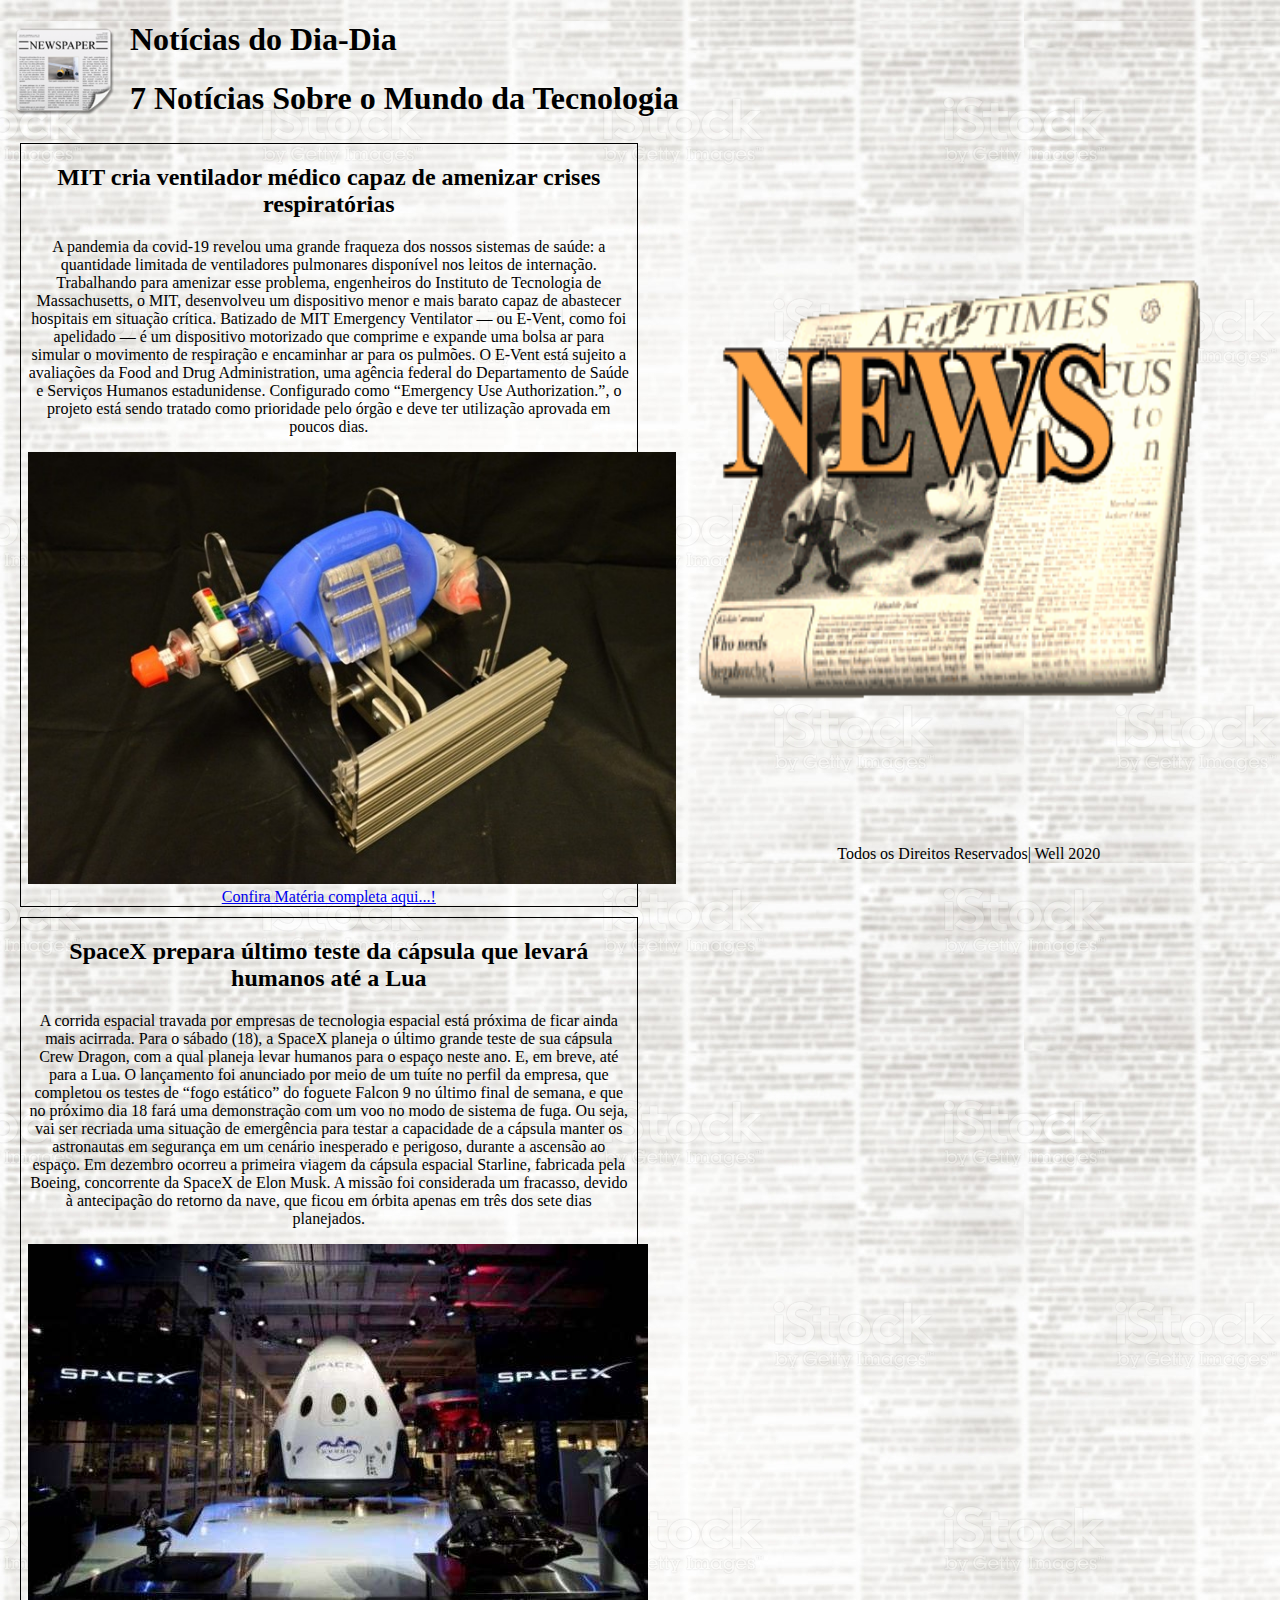
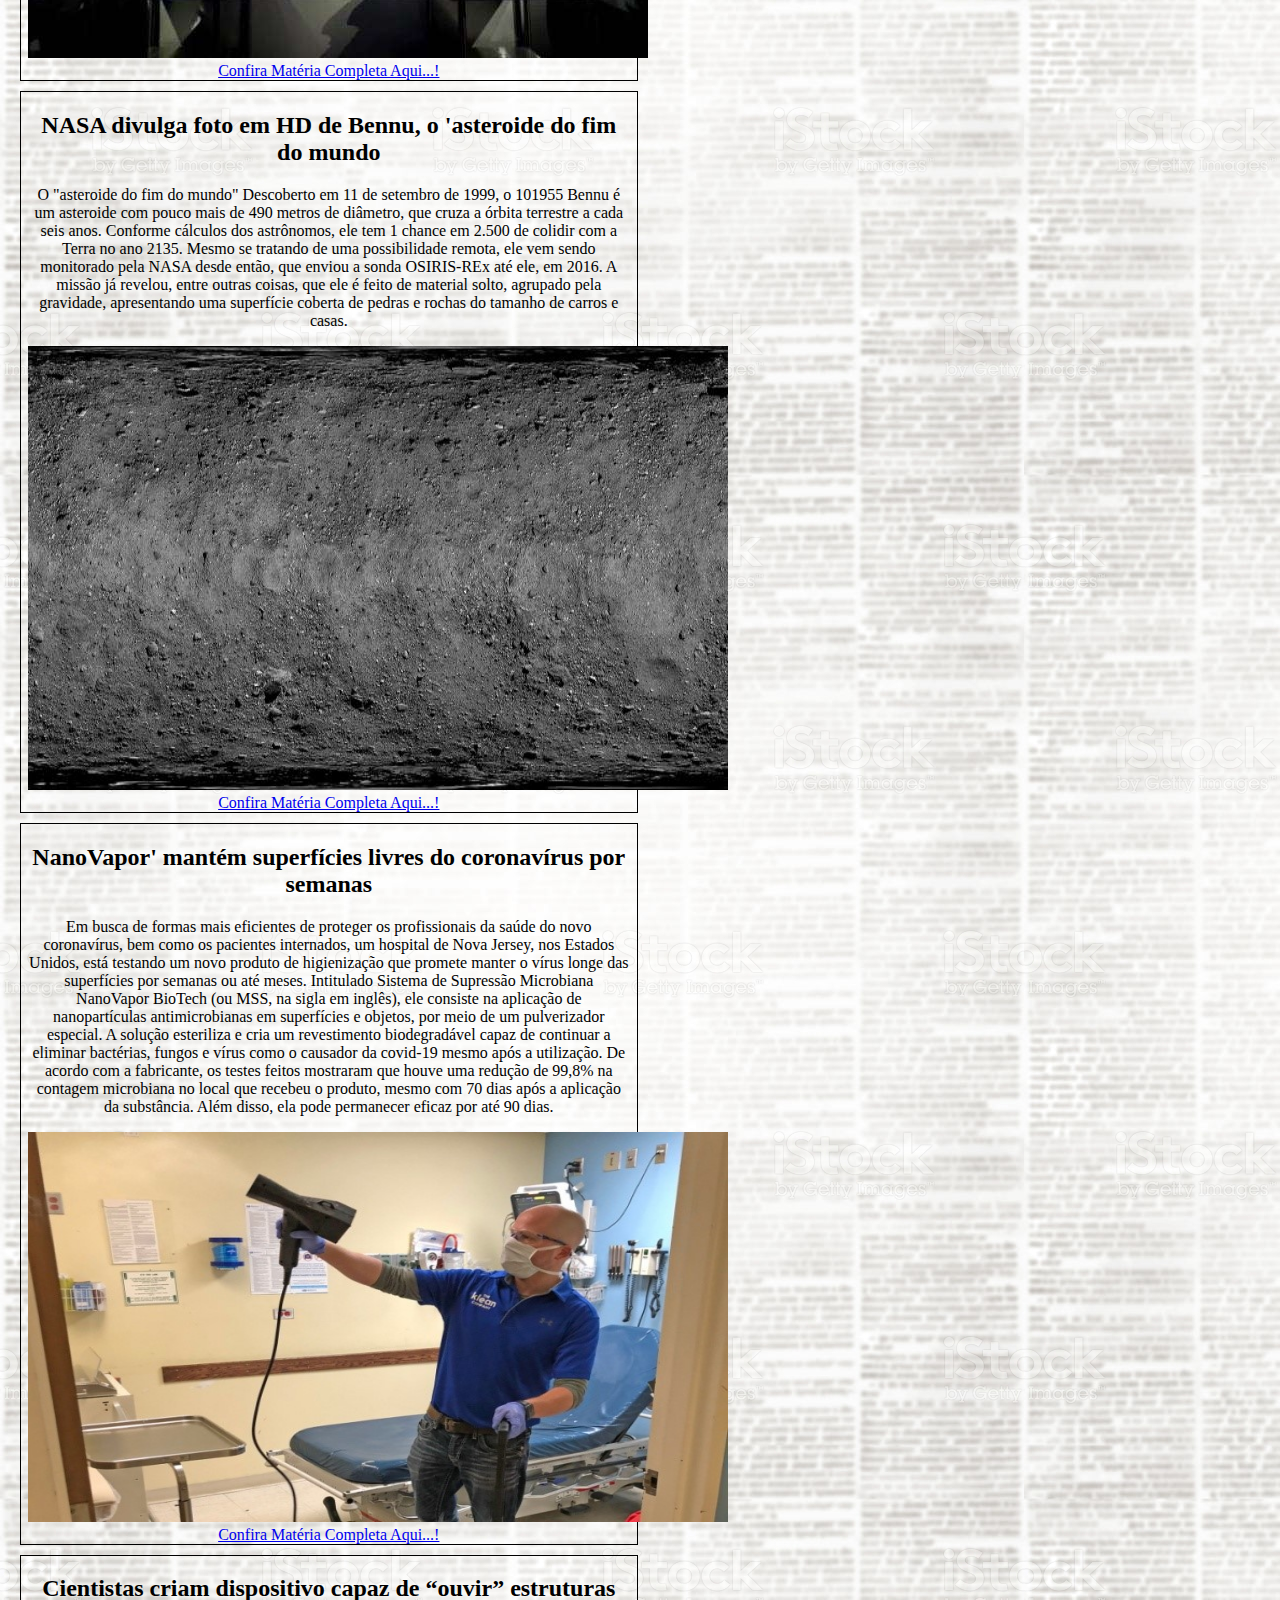
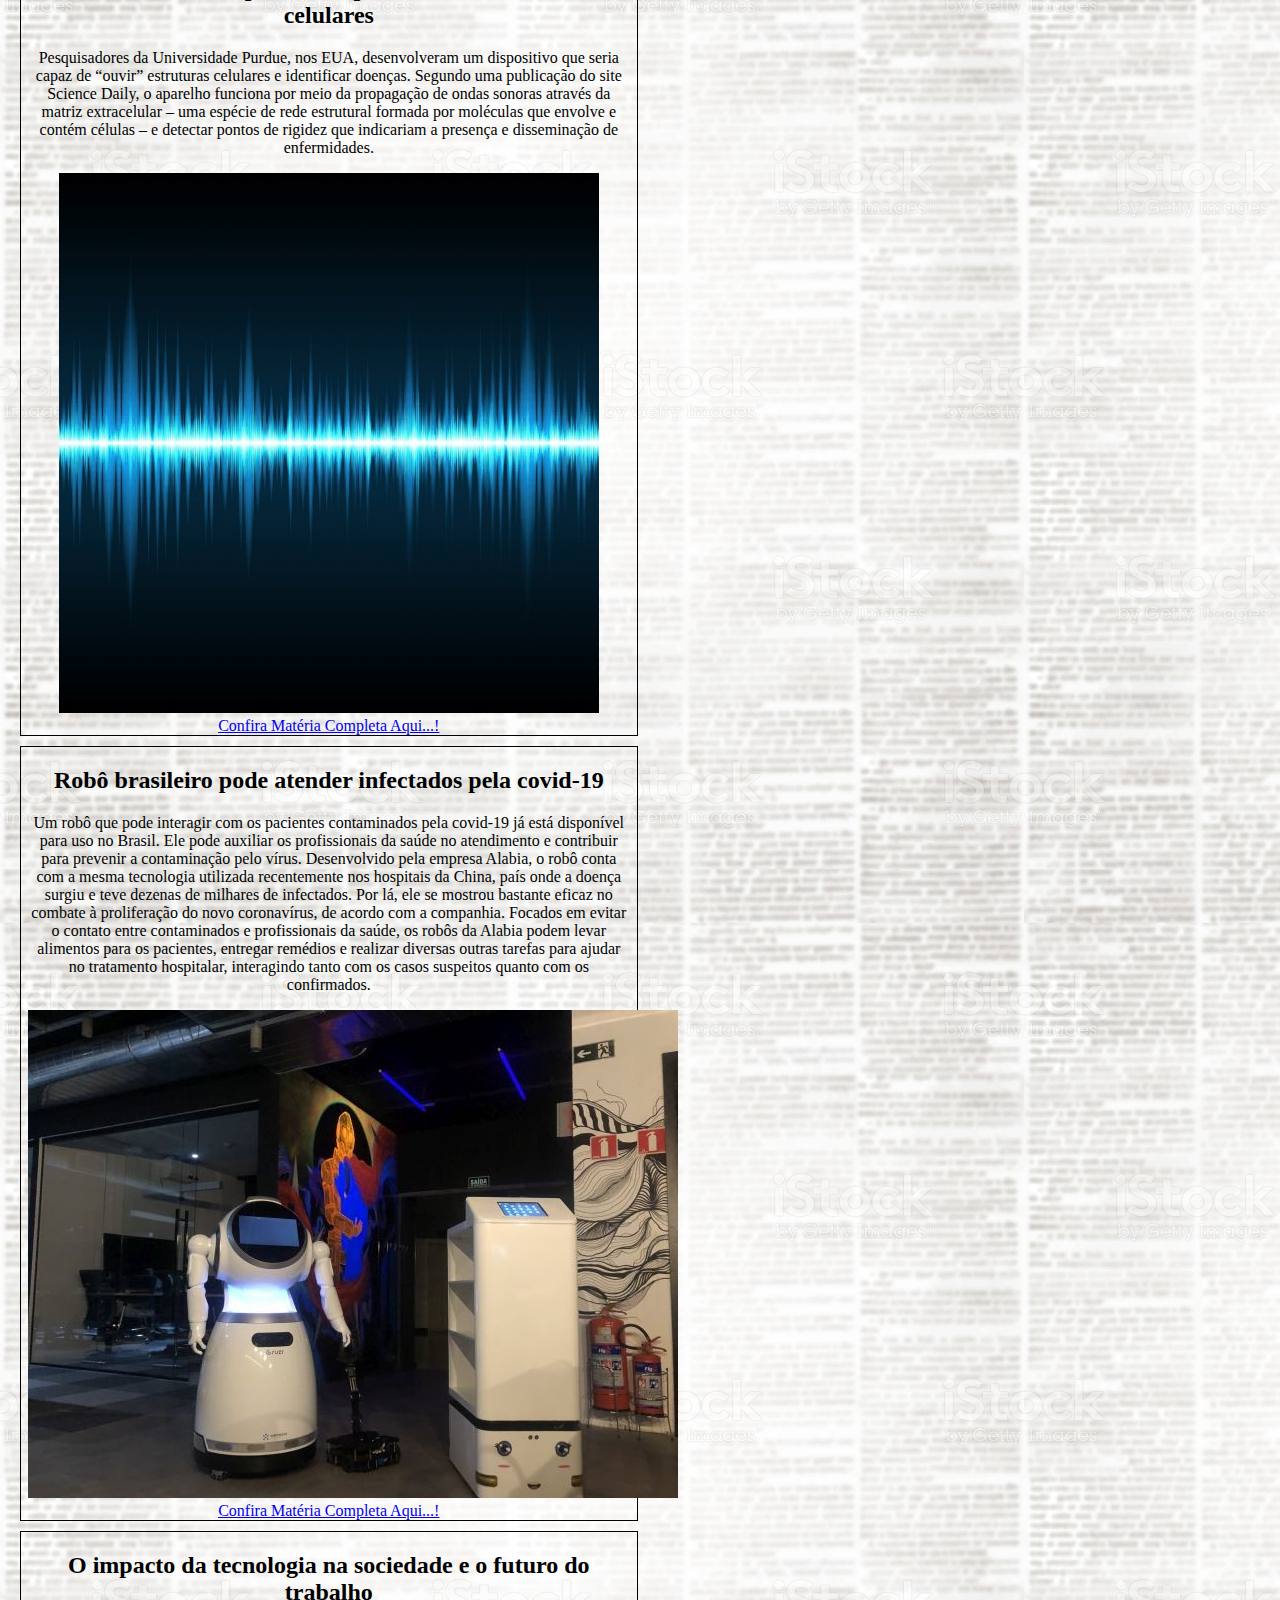
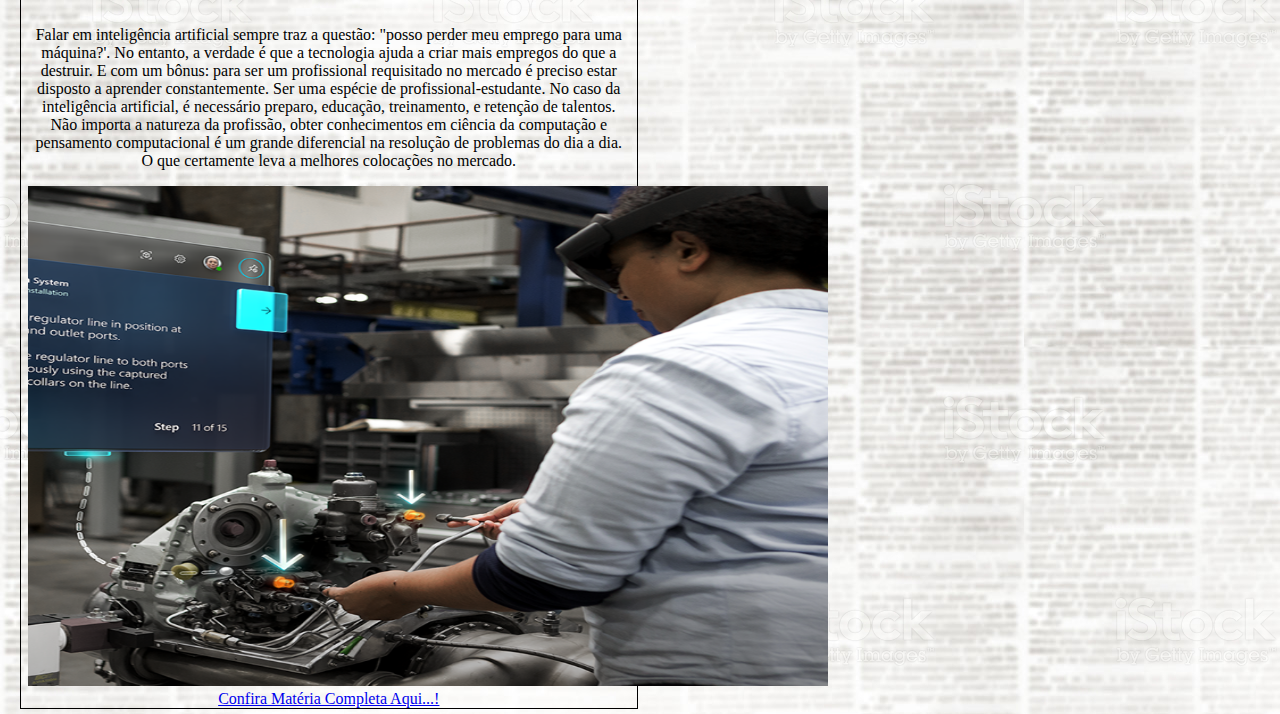
<file: prj_noticias/index.html>
<!DOCTYPE html>
<html>
	<head>
		<title>Notícias</title>
		<meta charset="utf-8">

			<style type="text/css">
				body, html{margin: 0; padding: 0; background-image: url(img/background.jpg);}

				.container{
					width: 100%;
					height: 100%;
					margin: 0;
					padding: 0;
				}

				section{
					border: 1px solid;	
					width: 47%;
					height: 100%;
					display: block;
					float: left;
					text-align: center;
					margin: 5px 20px; 
					padding: 0 7px;	
				}

				.logo{
					padding: 0 15px;
				}
				.news{
					margin-top: 100px;
					height: 500px; 
					width:600px;
				}

				a:hover{
					color: black;
					cursor: pointer;
				}

				footer{
					padding-top: 8%;
					text-align: center;
				}
			</style>
	</head> 
	<body>

		<nav>
			<div class="container">
				<img class="logo" src="img/logo.png" height="100px" align="left">
				<h1>Notícias do Dia-Dia</h1>	
			</div>
		</nav>

		<div class="container">
			<h1>7 Notícias Sobre o Mundo da Tecnologia</h1>
		</div>

			<!-- Noticias aqui-->
		<section>
			<div class="container">
				<h2>MIT cria ventilador médico capaz de amenizar crises respiratórias</h2>
				<p>A pandemia da covid-19 revelou uma grande fraqueza dos nossos sistemas de saúde: a quantidade limitada de ventiladores pulmonares disponível nos leitos de internação. 
				Trabalhando para amenizar esse problema, engenheiros do Instituto de Tecnologia de Massachusetts, o MIT, desenvolveu um dispositivo menor e mais barato capaz de abastecer hospitais em situação crítica.
				Batizado de MIT Emergency Ventilator — ou E-Vent, como foi apelidado — é um dispositivo motorizado que comprime e expande uma bolsa ar para simular o movimento de respiração e encaminhar ar para os pulmões.
				O E-Vent está sujeito a avaliações da Food and Drug Administration, uma agência federal do Departamento de Saúde e Serviços Humanos estadunidense. Configurado como “Emergency Use Authorization.”, o projeto está sendo tratado como prioridade pelo órgão e deve ter utilização aprovada em poucos dias.</p>
					
				<img src="img/n1.jpg" height="432px">
				<br>
				<a href="https://www.tecmundo.com.br/ciencia/151515-mit-cria-ventilador-medico-capaz-amenizar-crises-respiratorias.htm">Confira Matéria completa aqui...!</a>
			</div>
		</section>

		<section>
			<div class="container">
				<h2>SpaceX prepara último teste da cápsula que levará humanos até a Lua</h2>
				<p>A corrida espacial travada por empresas de tecnologia espacial está próxima de ficar ainda mais acirrada. Para o sábado (18), a SpaceX planeja o último grande teste de sua cápsula Crew Dragon, com a qual planeja levar humanos para o espaço neste ano. E, em breve, até para a Lua.
				O lançamento foi anunciado por meio de um tuíte no perfil da empresa, que completou os testes de “fogo estático” do foguete Falcon 9 no último final de semana, e que no próximo dia 18 fará uma demonstração com um voo no modo de sistema de fuga. Ou seja, vai ser recriada uma situação de emergência para testar a capacidade de a cápsula manter os astronautas em segurança em um cenário inesperado e perigoso, durante a ascensão ao espaço.
				Em dezembro ocorreu a primeira viagem da cápsula espacial Starline, fabricada pela Boeing, concorrente da SpaceX de Elon Musk. A missão foi considerada um fracasso, devido à antecipação do retorno da nave, que ficou em órbita apenas em três dos sete dias planejados. </p>
				
				<img src="img/n2.jpg">
				<br>				
				<a href="https://www.msn.com/pt-br/noticias/ciencia/spacex-prepara-%c3%baltimo-teste-da-c%c3%a1psula-que-levar%c3%a1-humanos-at%c3%a9-a-lua/ar-BBYUTwB#image=1">Confira Matéria Completa Aqui...!</a>
			</div>
		</section>

		<section>
			<div class="container">
				<h2>NASA divulga foto em HD de Bennu, o 'asteroide do fim do mundo</h2>
				<p>O "asteroide do fim do mundo"
				Descoberto em 11 de setembro de 1999, o 101955 Bennu é um asteroide com pouco mais de 490 metros de diâmetro, que cruza a órbita terrestre a cada seis anos. Conforme cálculos dos astrônomos, ele tem 1 chance em 2.500 de colidir com a Terra no ano 2135.
				Mesmo se tratando de uma possibilidade remota, ele vem sendo monitorado pela NASA desde então, que enviou a sonda OSIRIS-REx até ele, em 2016. A missão já revelou, entre outras coisas, que ele é feito de material solto, agrupado pela gravidade, apresentando uma superfície coberta de pedras e rochas do tamanho de carros e casas.</p>

				<img src="img/n3.jpg" height="444px" width="700px">
				<br>	
				<a href="https://www.tecmundo.com.br/ciencia/151490-nasa-divulga-foto-hd-bennu-asteroide-fim-do-mundo.htm">Confira Matéria Completa Aqui...!</a>
			</div>
		</section>

		<section>
			<div class="container">
				<h2>NanoVapor' mantém superfícies livres do coronavírus por semanas</h2>
				<p>Em busca de formas mais eficientes de proteger os profissionais da saúde do novo coronavírus, bem como os pacientes internados, um hospital de Nova Jersey, nos Estados Unidos, está testando um novo produto de higienização que promete manter o vírus longe das superfícies por semanas ou até meses.
				Intitulado Sistema de Supressão Microbiana NanoVapor BioTech (ou MSS, na sigla em inglês), ele consiste na aplicação de nanopartículas antimicrobianas em superfícies e objetos, por meio de um pulverizador especial. A solução esteriliza e cria um revestimento biodegradável capaz de continuar a eliminar bactérias, fungos e vírus como o causador da covid-19 mesmo após a utilização.
				De acordo com a fabricante, os testes feitos mostraram que houve uma redução de 99,8% na contagem microbiana no local que recebeu o produto, mesmo com 70 dias após a aplicação da substância. Além disso, ela pode permanecer eficaz por até 90 dias.</p>

				<img src="img/n4.jpg" height="390px" width="700px">
				<br>
				<a href="https://www.tecmundo.com.br/ciencia/151472-nanovapor-mantem-superficies-livres-coronavirus-semanas.htm">Confira Matéria Completa Aqui...!</a>
			</div>
		</section>

		<section>
			<div class="container">
				<h2>Cientistas criam dispositivo capaz de “ouvir” estruturas celulares</h2>
				<p>Pesquisadores da Universidade Purdue, nos EUA, desenvolveram um dispositivo que seria capaz de “ouvir” estruturas celulares e identificar doenças. Segundo uma publicação do site Science Daily, o aparelho funciona por meio da propagação de ondas sonoras através da matriz extracelular – uma espécie de rede estrutural formada por moléculas que envolve e contém células – e detectar pontos de rigidez que indicariam a presença e disseminação de enfermidades.</p>

				<img src="img/n5.jpg" height="540px">
				<br>
				<a href="https://www.tecmundo.com.br/ciencia/151427-cientistas-criam-dispositivo-capaz-ouvir-estruturas-celulares.htm">Confira Matéria Completa Aqui...!</a>
			</div>
		</section>

		<section>
			<div class="container">
				<h2>Robô brasileiro pode atender infectados pela covid-19</h2>
				<p>Um robô que pode interagir com os pacientes contaminados pela covid-19 já está disponível para uso no Brasil. Ele pode auxiliar os profissionais da saúde no atendimento e contribuir para prevenir a contaminação pelo vírus.
				Desenvolvido pela empresa Alabia, o robô conta com a mesma tecnologia utilizada recentemente nos hospitais da China, país onde a doença surgiu e teve dezenas de milhares de infectados. Por lá, ele se mostrou bastante eficaz no combate à proliferação do novo coronavírus, de acordo com a companhia.
				Focados em evitar o contato entre contaminados e profissionais da saúde, os robôs da Alabia podem levar alimentos para os pacientes, entregar remédios e realizar diversas outras tarefas para ajudar no tratamento hospitalar, interagindo tanto com os casos suspeitos quanto com os confirmados.</p>

				<img src="img/n6.jpg">
				<br>
				<a href="https://www.tecmundo.com.br/ciencia/151415-robo-brasileiro-atender-infectados-covid-19.htm">Confira Matéria Completa Aqui...!</a>
			</div>
		</section>

		<section>
			<div class="container">
				<h2>O impacto da tecnologia na sociedade e o futuro do trabalho</h2>
				<p>Falar em inteligência artificial sempre traz a questão: "posso perder meu emprego para uma máquina?'.  No entanto, a verdade é que a tecnologia ajuda a criar mais empregos do que a destruir.
				E com um bônus: para ser um profissional requisitado no mercado é preciso estar disposto a aprender constantemente. Ser uma espécie de profissional-estudante. No caso da inteligência artificial, é necessário preparo, educação, treinamento, e retenção de talentos.
				Não importa a natureza da profissão, obter conhecimentos em ciência da computação e pensamento computacional é um grande diferencial na resolução de problemas do dia a dia. O que certamente leva a melhores colocações no mercado.</p>

				<img src="img/n7.png" height="500px" width="800px">
				<br>
				<a href="https://www.tecmundo.com.br/mercado/151403-impacto-tecnologia-sociedade-o-futuro-trabalho.htm">Confira Matéria Completa Aqui...!</a>
			</div>
		</section>

		
			<div class="container">
				<img class="news" src="img/news.gif">
			</div>
		

		<footer>
				Todos os Direitos Reservados| Well 2020
		</footer>

	</body>
</html>
</file>
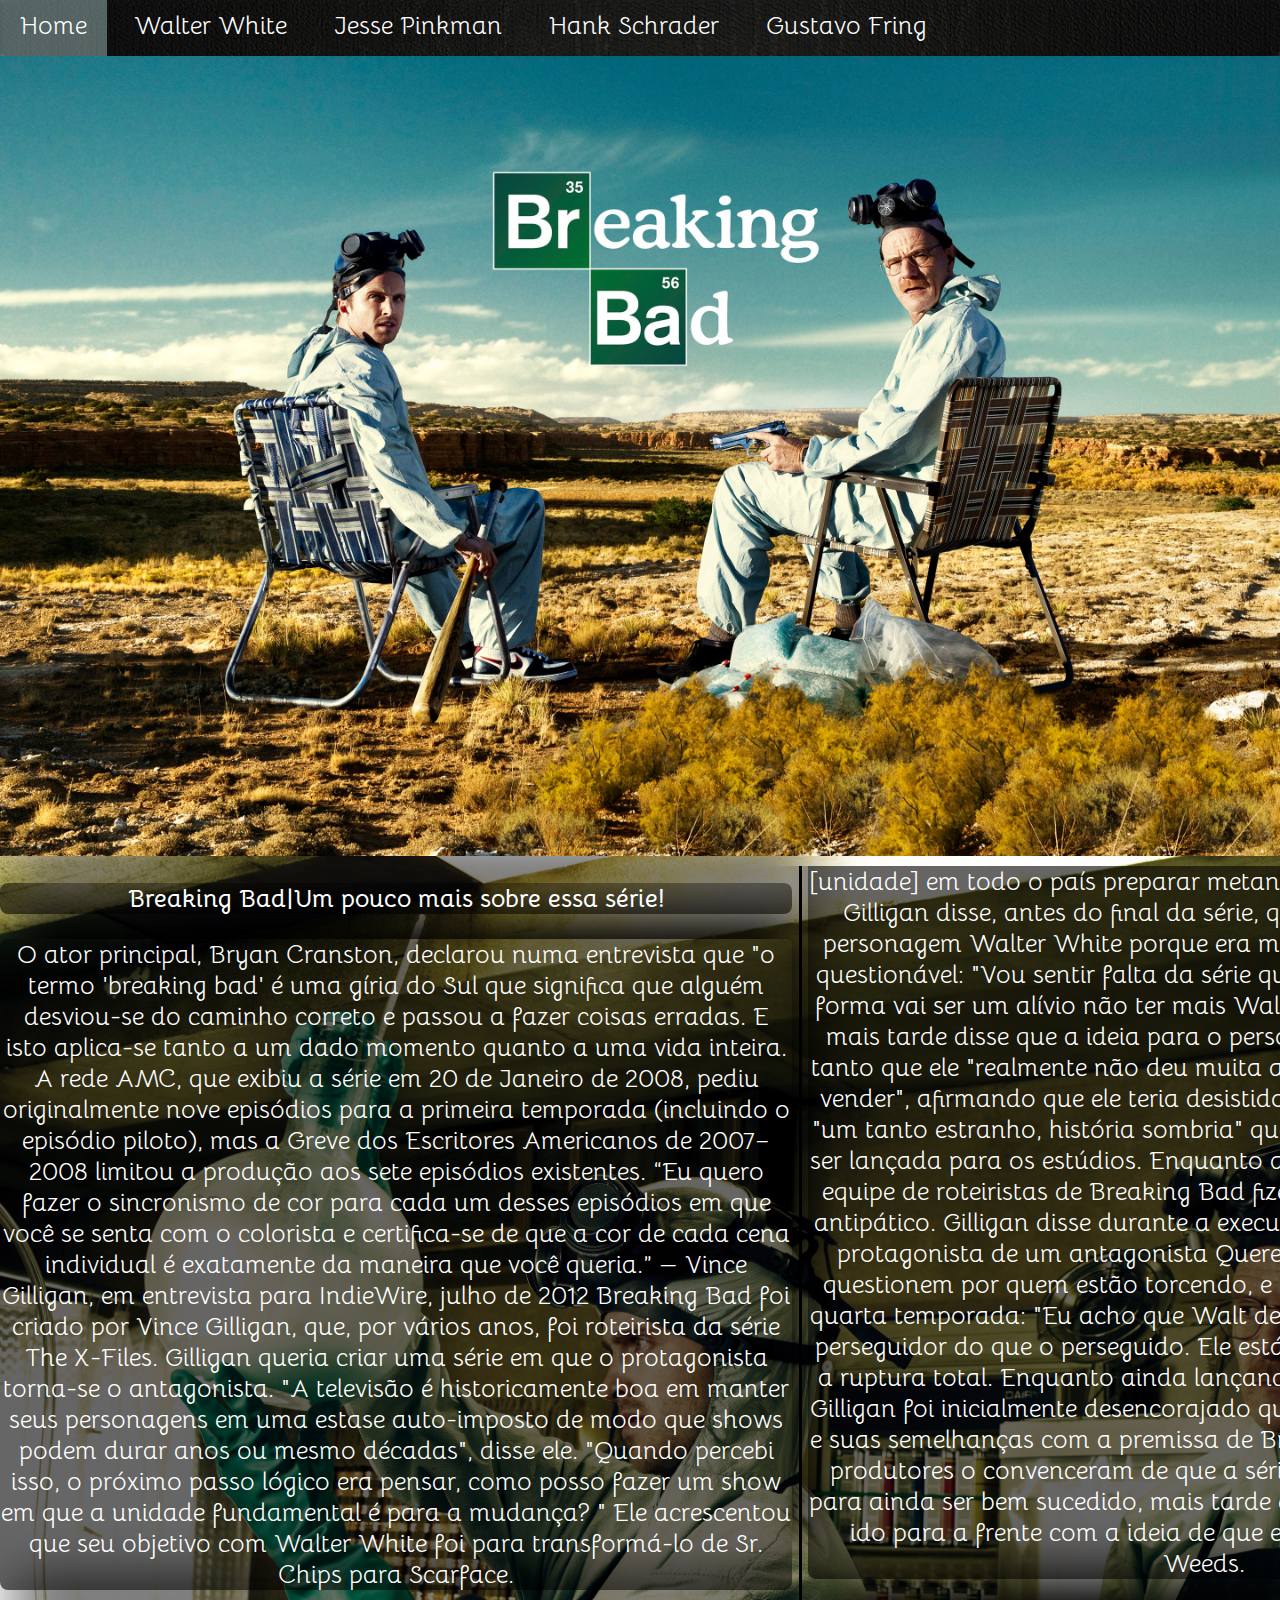
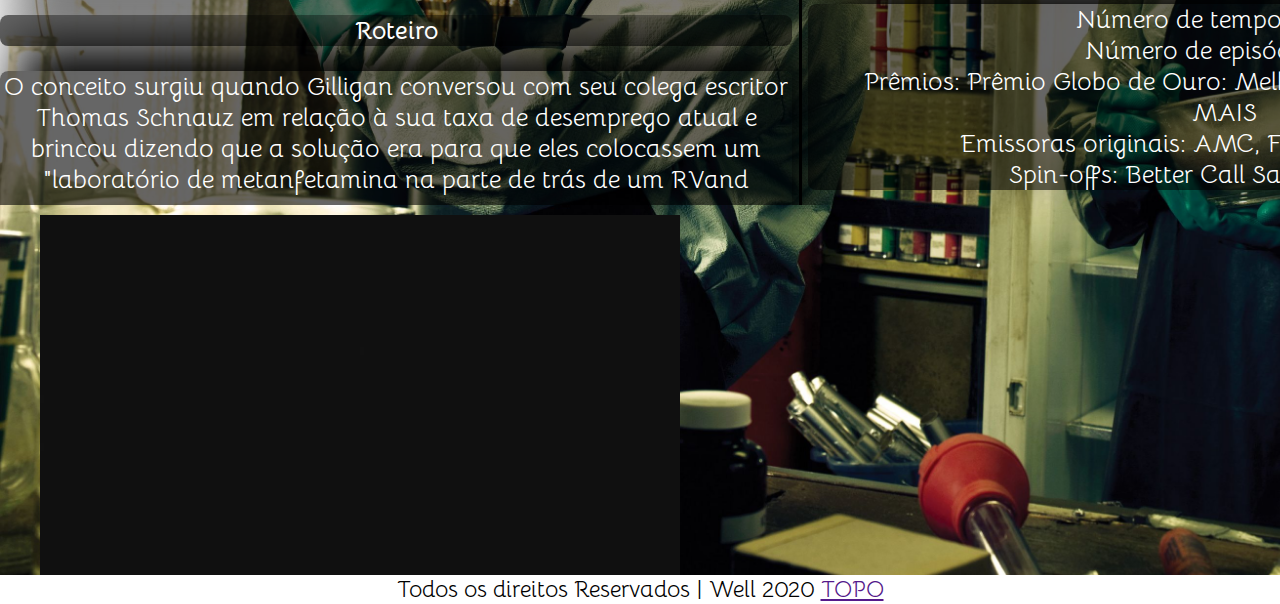
<file: prj_serie/index.html>
<!<!DOCTYPE html>
<html>

	<head>
		<title>Breaking Bad</title>
		<meta charset="utf-8">
		<link rel="stylesheet" type="text/css" href="css/estilo.css">
	</head>
	
	<body>

		<nav>
			<div id="menu"> <!--menu do site-->
				<ul>
					<li><a href="index.html">Home</a></li>
					<li><a href="paginas/walter.html">Walter White</a></li>
					<li><a href="paginas/jesse.html">Jesse Pinkman</a></li>
					<li><a href="paginas/hank.html">Hank Schrader</a></li>
					<li><a href="paginas/gustavo.html">Gustavo Fring</a></li>
				</ul>
			</div>
		</nav>

		<div class="banner">
			<img src="img/banner.jpg"> <!--Banner do site-->
		</div>

		<section>
			<div class="container">
				<h1>Breaking Bad|Um pouco mais sobre essa série!</h1>
				<p>O ator principal, Bryan Cranston, declarou numa entrevista que "o termo 'breaking bad' é uma gíria do Sul que significa que alguém desviou-se do caminho correto e passou a fazer coisas erradas. E isto aplica-se tanto a um dado momento quanto a uma vida inteira. A rede AMC, que exibiu a série em 20 de Janeiro de 2008, pediu originalmente nove episódios para a primeira temporada (incluindo o episódio piloto), mas a Greve dos Escritores Americanos de 2007–2008 limitou a produção aos sete episódios existentes. “Eu quero fazer o sincronismo de cor para cada um desses episódios em que você se senta com o colorista e certifica-se de que a cor de cada cena individual é exatamente da maneira que você queria.” — Vince Gilligan, em entrevista para IndieWire, julho de 2012 Breaking Bad foi criado por Vince Gilligan, que, por vários anos, foi roteirista da série The X-Files. Gilligan queria criar uma série em que o protagonista torna-se o antagonista. "A televisão é historicamente boa em manter seus personagens em uma estase auto-imposto de modo que shows podem durar anos ou mesmo décadas", disse ele. "Quando percebi isso, o próximo passo lógico era pensar, como posso fazer um show em que a unidade fundamental é para a mudança?
				" Ele acrescentou que seu objetivo com Walter White foi para transformá-lo de Sr. Chips para Scarface.</p>
				<h1>Roteiro</h1> 
				<p>O conceito surgiu quando Gilligan conversou com seu colega escritor Thomas Schnauz em relação à sua taxa de desemprego atual e brincou dizendo que a solução era para que eles colocassem um "laboratório de metanfetamina na parte de trás de um RVand [unidade] em todo o país preparar metanfetamina e ganhar dinheiro. Gilligan disse, antes do final da série, que foi difícil de escrever o personagem Walter White porque era muito obscuro e moralmente questionável: "Vou sentir falta da série quando acabar, mas de certa forma vai ser um alívio não ter mais Walt na minha cabeça."Gilligan mais tarde disse que a ideia para o personagem de Walter intrigou tanto que ele "realmente não deu muita atenção de quão bem ele iria vender", afirmando que ele teria desistido na premissa desde que foi "um tanto estranho, história sombria" que poderia ter dificuldades de ser lançada para os estúdios. Enquanto a série progrediu, Gilligan e a equipe de roteiristas de Breaking Bad fizeram Walter cada vez mais antipático. Gilligan disse durante a execução da série: "Ele vai ser um protagonista de um antagonista Queremos fazer que as pessoas questionem por quem estão torcendo, e por quê."Cranston disse na quarta temporada: "Eu acho que Walt descobriu que é melhor ser um perseguidor do que o perseguido. Ele está bem em seu caminho para a ruptura total. Enquanto ainda lançando o show para os estúdios, Gilligan foi inicialmente desencorajado quando soube da série Weeds e suas semelhanças com a premissa de Breaking Bad. Enquanto seus produtores o convenceram de que a série era diferente o suficiente para ainda ser bem sucedido, mais tarde ele afirmou que ele não teria ido para a frente com a ideia de que ele tinha conhecido sobre Weeds.</p>
				<ul>
					<li>Número de temporadas: 5</li>
					<li>Número de episódios: 62</li>
					<li>Prêmios: Prêmio Globo de Ouro: Melhor Série Dramática de TV, MAIS</li>
					<li>Emissoras originais: AMC, FX, AMC Networks</li>
					<li>Spin-offs: Better Call Saul, Metástasis</li>
				</ul>
			</div>
			<video src="media/breaking.webm" autoplay loop muted></video>
		</section>

		<footer>
			<div class="rodape">
				Todos os direitos Reservados | Well 2020 <a href="">TOPO</a> 
			</div>
		</footer>
	</body>
</html>
</file>
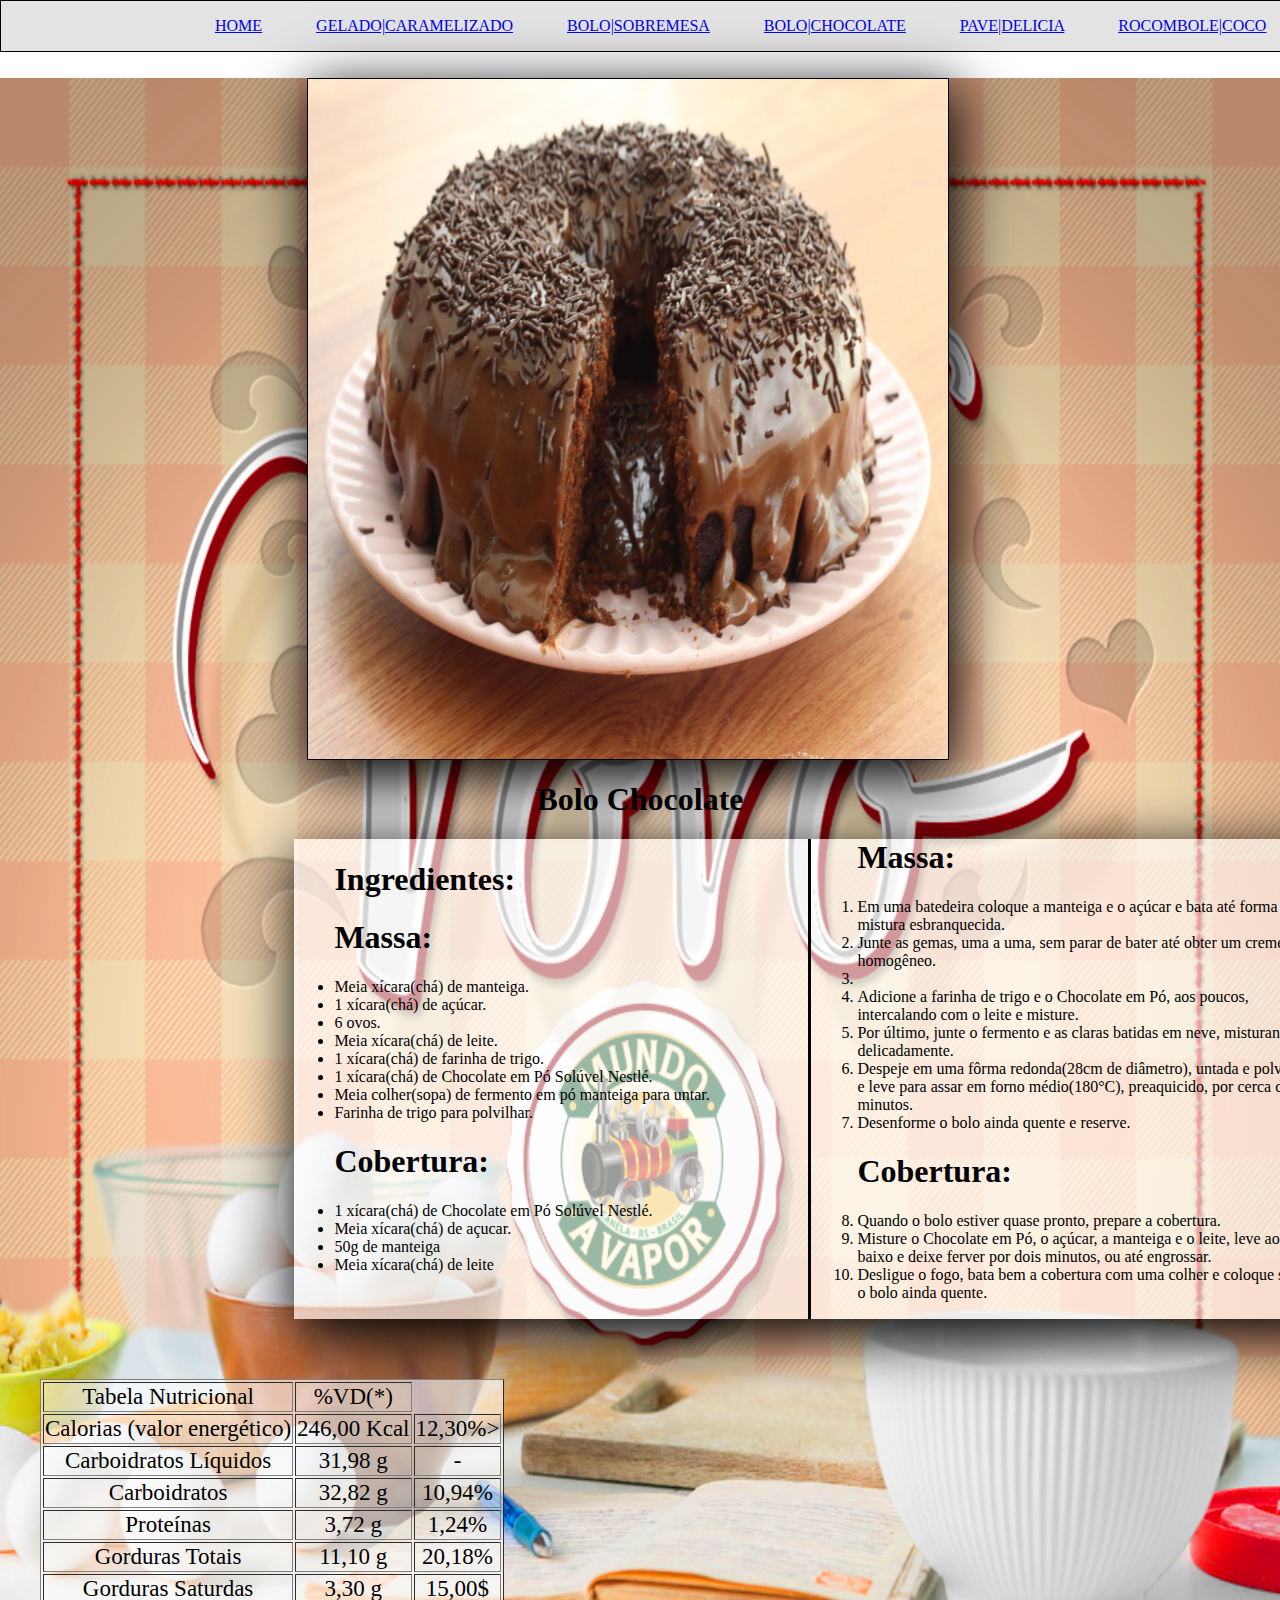
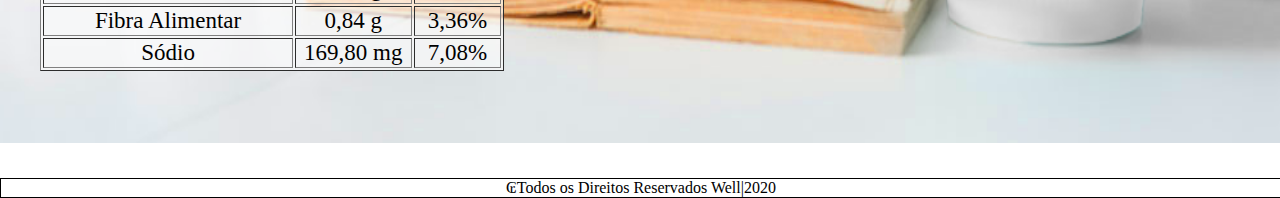
<file: prj_receitas/paginas/bolo_chocolate.html>
<!DOCTYPE html>
<html>
	<head>
		<title>BOLO|CHOCOLATE</title>
		<meta charset="utf-8">

	<!--CSS INTERNO-->
		<style type="text/css">
			body{margin:0; padding: 0;}

				/*editando a lista do menu*/
				.menu{
					display: inline;
					margin-left: 50px;
					position: relative;
					left: 10%;
				}
				header{
					width: 100%;
					border: 1px solid;
					background:rgba(200, 200, 200, 0.5);
					position: relative;
				}


				/*edição do conteudo*/
				article{
					width: 100%;
					height: 1700px;
				}

				section{
					width: 50%;
					height: 40%;
					margin-top: 2%;
					margin-left: 24%;
					border: 1px solid;
					background:rgba(200, 200, 200, 0.5);
					position: relative;
				}

				/*editando img do banner*/
				.banner_img{
					width: 100%;
					height: 185%;
					position: absolute;
				}
				/*encerra edição do banner*/

				/*editando img do bolo*/
				.bolo_chocolate{
					width: 100%; 
					height: 100%;
					box-shadow: 5px 15px 55px 5px #000;
				}
				/*encerra edição da img bolo*/

				/*editando a lista */
				.lista{
					width: 1030px;
					height: 480px;
					background-color: rgba(255, 255, 255, 0.6);
					/*fazendo 2 colunas e linhas*/
					-webkit-column-count:2;
					-webkit-column-rule-style: solid;
					box-shadow: 5px 15px 55px 4px #000;
					margin-bottom: 20px;
					/*para centralizar*/
					position: relative;
					left: 23%;
				}
				.nome{
					position: relative;
					text-align: center;
				}

				/*encerra lista*/

				/*edição do roda pé*/
				footer{
					width: 100%;
					border: 1px solid;
					text-align: center;
					position: absolute;
				}
				
				/*encerra roda pé*/	

				table{
					position: absolute;
					margin: 40px;
					background-color: rgba(255, 255, 255, 0.6);
				}
				td{
					text-align: center;
					font-size: 23px;
				}

		</style><!-- ENCERRA CSS-->
	</head>
	<body>
		<header><!--criação do menu-->
			<ul>
				<li class="menu"><a href="../index.html">HOME</a></li>
				<li class="menu"><a href="gelado_caramelizado.html">GELADO|CARAMELIZADO</a></li>
				<li class="menu"><a href="bolo_sobremesa.html">BOLO|SOBREMESA</a></li>
				<li class="menu"><a href="bolo_chocolate.html">BOLO|CHOCOLATE</a></li>
				<li class="menu"><a href="pave_delicia.html">PAVE|DELICIA<a/</li>
				<li class="menu"><a href="rocombole_coco.html">ROCOMBOLE|COCO</a></li>
			</ul>
		</header> <!-- encerra menu-->
		
		<article><!--criação do conteudo-->
			<img class="banner_img" src="../img/vovo.png">
			<section>
				<img class="bolo_chocolate" src="../img/bolo_chocolate.jpg">
			</section>

			<h1 class="nome">Bolo Chocolate</h1>
			<p></p>
			<p></p>

			<div class="lista">
				<!--lista aqui-->
				<ul>
					<h1>Ingredientes:</h1>
					<h1>Massa:</h1>
					<li>Meia xícara(chá) de manteiga.</li>
					<li>1 xícara(chá) de açúcar.</li>
					<li>6 ovos.</li>
					<li>Meia xícara(chá) de leite.</li>
					<li>1 xícara(chá) de farinha de trigo.</li>
					<li>1 xícara(chá) de Chocolate em Pó Solúvel Nestlé.</li>
					<li>Meia colher(sopa) de fermento em pó manteiga para untar.</li>
					<li>Farinha de trigo para polvilhar.</li>
					<h1>Cobertura:</h1>
					<li>1 xícara(chá) de Chocolate em Pó Solúvel Nestlé.</li>
					<li>Meia xícara(chá) de açucar.</li>
					<li>50g de manteiga</li>
					<li>Meia xícara(chá) de leite</li>
				</ul>
				<!--modo de prepara-->
					<ol>
						<br>
						<h1>Massa:</h1>
						<li>Em uma batedeira coloque a manteiga e o açúcar e bata até forma uma mistura esbranquecida.</li>
						<li>Junte as gemas, uma a uma, sem parar de bater até obter um creme homogêneo.<li>
						<li>Adicione a farinha de trigo e o Chocolate em Pó, aos poucos, intercalando com o leite e misture.</li>
						<li>Por último, junte o fermento e as claras batidas em neve, misturando delicadamente.</li>
						<li>Despeje em uma fôrma redonda(28cm de diâmetro), untada e polvilhada e leve para assar em forno médio(180°C), preaquicido, por cerca de 30 minutos.</li>
						<li>Desenforme o bolo ainda quente e reserve.</li>
						<h1>Cobertura:</h1>
						<li>Quando o bolo estiver quase pronto, prepare a cobertura.</li>
						<li>Misture o Chocolate em Pó, o açúcar, a manteiga e o leite, leve ao fogo baixo e deixe ferver por dois minutos, ou até engrossar.</li>
						<li>Desligue o fogo, bata bem a cobertura com uma colher e coloque sobre o bolo ainda quente.</li>
						
					</ol>
			</div>
				<!--encerra lista-->

				<div>
					<table border="1"> 

						<tr>
							<td>Tabela Nutricional</td>
							<td>%VD(*)</td>
						</tr>

						<tr>
							<td>Calorias (valor energético)</td>
							<td>246,00 Kcal</td>
							<td>12,30%></td>
						</tr>

						<tr>
							<td>Carboidratos Líquidos</td>
							<td>31,98 g</td>
							<td>-</td>
						</tr>
						
						<tr>
							<td>Carboidratos</td>
							<td>32,82 g</td>
							<td>10,94%</td>
						</tr>
						
						<tr>
							<td>Proteínas</td>
							<td>3,72 g</td>
							<td>1,24%</td>
						</tr>
						
						<tr>
							<td>Gorduras Totais</td>
							<td>11,10 g</td>
							<td>20,18%</td>
						</tr>
						
						<tr>
							<td>Gorduras Saturdas</td>
							<td>3,30 g</td>
							<td>15,00$</td>
						</tr>
						
						<tr>
							<td>Fibra Alimentar </td>
							<td>0,84 g</td>
							<td>3,36%</td>
						</tr>
						
						<tr>
							<td>Sódio</td>
							<td>169,80 mg</td>
							<td>7,08%</td>
						</tr>
						

					</table>
				</div>
			
		</article><!--encerra conteudo-->

		<footer><!-- criação do roda pé-->
			₢Todos os Direitos Reservados Well|2020
		</footer> <!-- encerra roda pé-->

	</body>
</html>
</file>
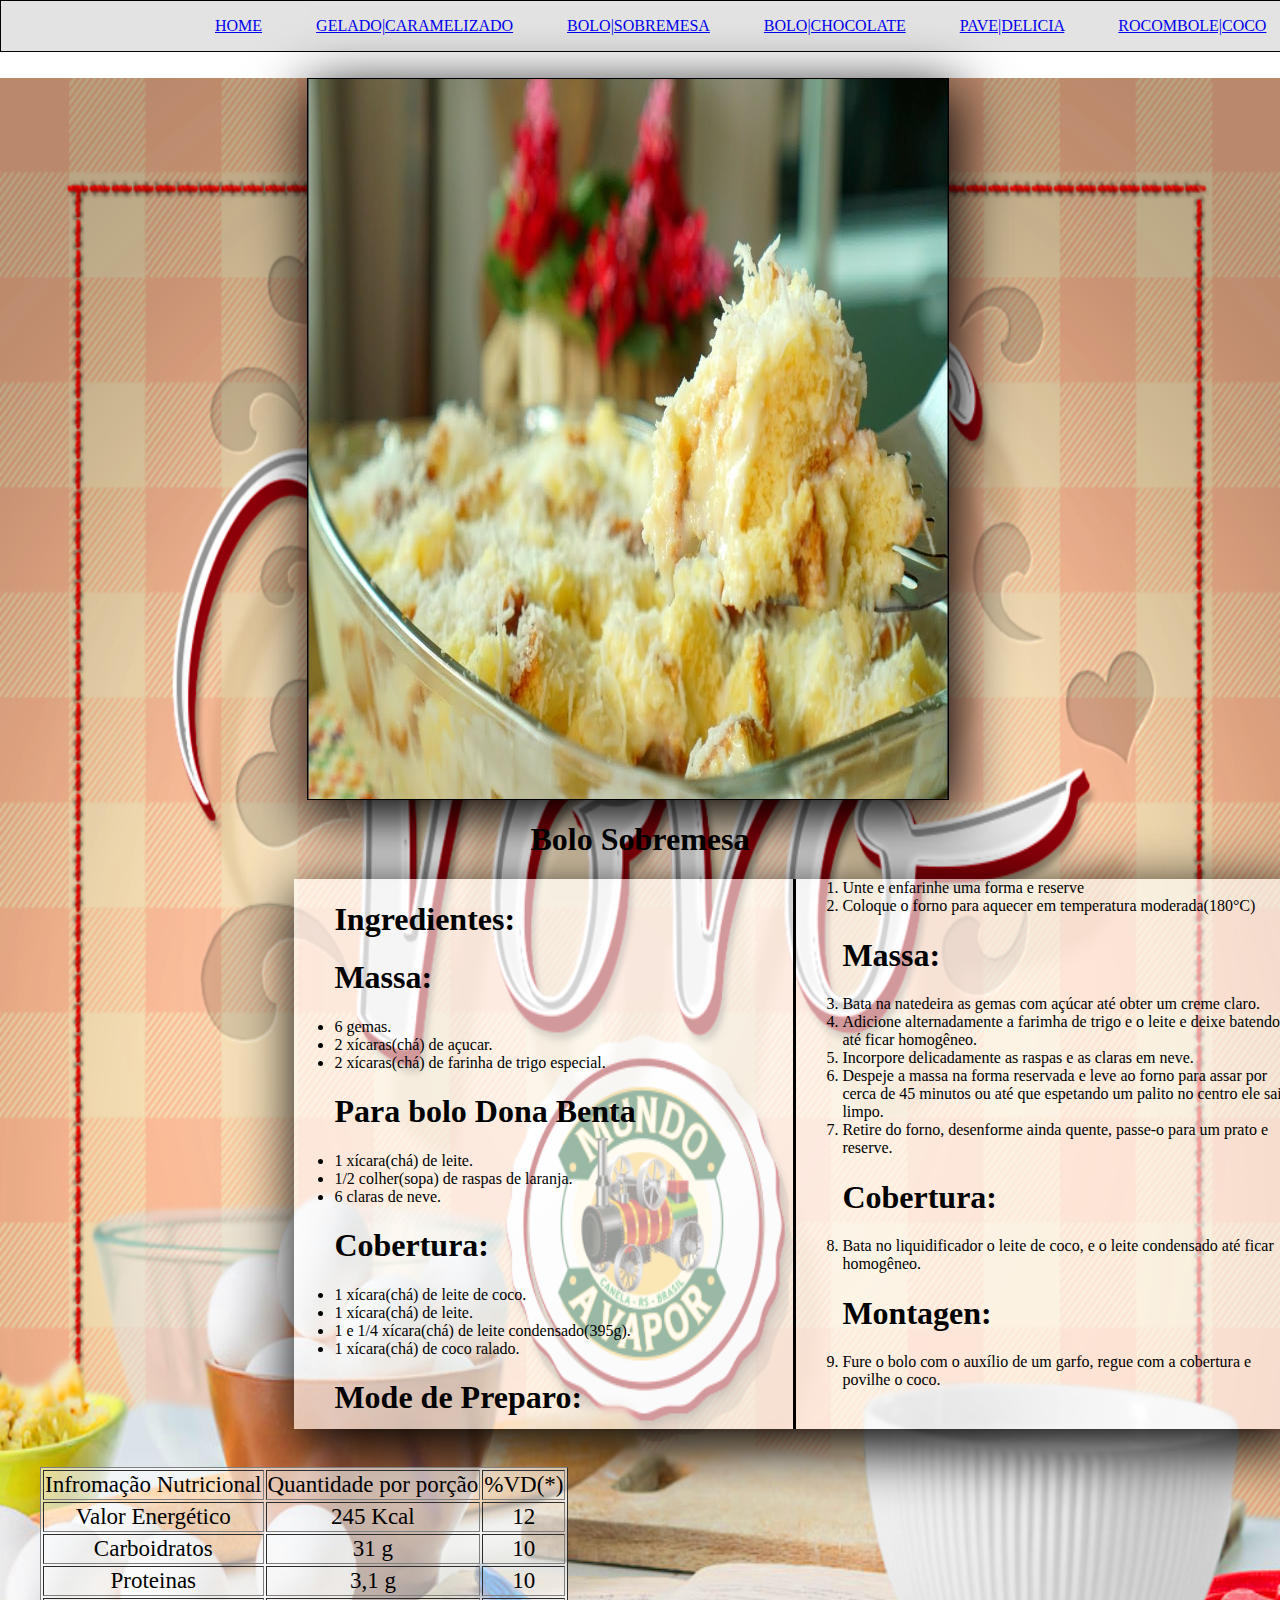
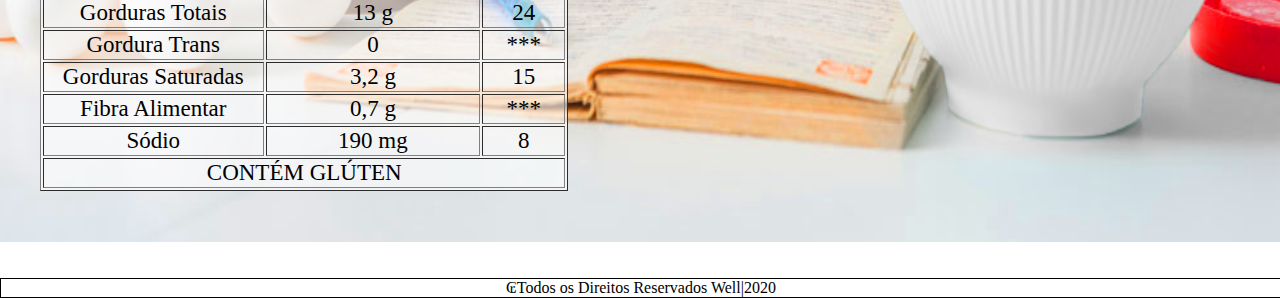
<file: prj_receitas/paginas/bolo_sobremesa.html>
<!DOCTYPE html>
<html>
	<head>
		<title>BOLO|SOBREMESA</title>
		<meta charset="utf-8">

	<!--CSS INTERNO-->
		<style type="text/css">
			body{margin:0; padding: 0;}

				/*editando a lista do menu*/
				.menu{
					display: inline;
					margin-left: 50px;
					position: relative;
					left: 10%;
				}
				header{
					width: 100%;
					border: 1px solid;
					background:rgba(200, 200, 200, 0.5);
					position: relative;
				}

				/*edição do conteudo*/
				article{
					width: 100%;
					height: 1800px;
				
				}

				section{
					width: 50%;
					height: 40%;
					margin-top: 2%;
					margin-left: 24%;
					border: 1px solid;
					background:rgba(200, 200, 200, 0.5);
					position: relative;
				}

				/*editando img do bolo*/
				.bolo_sobremesa{
					width: 100%; 
					height: 100%;
					box-shadow: 5px 15px 55px 5px #000;
				}
				/*encerra edição da img do bolo*/

				/*editando a img do banner*/
				.banner_img{
					width: 100%;
					height: 196%;
					position: absolute;
					
				}
				/*encerra edição do banner*/

				/*edição do roda pé*/
				footer{
					width: 100%;
					border: 1px solid;
					text-align: center;
					position: absolute;
				}
				/*encerra roda pé*/

				/*editando a lista */
				.lista{
					width: 1000px;
					height: 550px;
					background-color: rgba(255, 255, 255, 0.6);
					/*fazendo 2 colunas e linhas*/
					-webkit-column-count:2;
					-webkit-column-rule-style: solid;
					box-shadow: 5px 15px 55px 4px #000;
					margin-bottom: 20px;
					/*para centralizar*/
					position: relative;
					left: 23%;
				}	
				.nome{
					text-align: center;
					position: relative;
				}

				table{
					position: absolute;
					margin: 0 40px;
					background-color: rgba(255, 255, 255, 0.6);
				}
				td{
					font-size: 23px;
					text-align: center;
				}

		</style><!-- ENCERRA CSS-->
	</head>
	<body>
	<header><!--criação do menu-->
			<ul>
				<li class="menu"><a href="../index.html">HOME</a></li>
				<li class="menu"><a href="gelado_caramelizado.html">GELADO|CARAMELIZADO</a></li>
				<li class="menu"><a href="bolo_sobremesa.html">BOLO|SOBREMESA</a></li>
				<li class="menu"><a href="bolo_chocolate.html">BOLO|CHOCOLATE</a></li>
				<li class="menu"><a href="pave_delicia.html">PAVE|DELICIA<a/</li>
				<li class="menu"><a href="rocombole_coco.html">ROCOMBOLE|COCO</a></li>
			</ul>
		</header> <!-- encerra menu-->
		
		<article><!--criação do conteudo-->
			<img class="banner_img" src="../img/vovo.png">
			<section>
				<img class="bolo_sobremesa" src="../img/bolo_sobremesa.jpg">
			</section>

			<h1 class="nome">Bolo Sobremesa</h1>
			<p></p>
			<p></p>
			<div class="lista">
				<!--lista aqui-->
				<ul>
					<h1>Ingredientes:</h1>
					<h1>Massa:</h1>
					<li>6 gemas.</li>
					<li>2 xícaras(chá) de açucar.</li>
					<li>2 xícaras(chá) de farinha de trigo especial.</li>
					<h1>Para bolo Dona Benta</h1>
					<li> 1 xícara(chá) de leite.</li>
					<li>1/2 colher(sopa) de raspas de laranja.</li>
					<li>6 claras de neve.</li>
					<h1>Cobertura:</h1>
					<li>1 xícara(chá) de leite de coco.</li>
					<li>1 xícara(chá) de leite.</li>
					<li>1 e 1/4 xícara(chá) de leite condensado(395g).</li>
					<li>1 xícara(chá) de coco ralado.</li>
				</ul>
				<!--modo de preparo-->
				<ol>
					<h1>Mode de Preparo:</h1>
					<li>Unte e enfarinhe uma forma e reserve</li>
					<li>Coloque o forno para aquecer em temperatura moderada(180°C)</li>
					<h1>Massa:</h1>
					<li>Bata na natedeira as gemas com açúcar até obter um creme claro.</li>
					<li>Adicione alternadamente a farimha de trigo e o leite e deixe batendo até ficar homogêneo.</li>
					<li>Incorpore delicadamente as raspas e as claras em neve.</li>
					<li>Despeje a massa na forma reservada e leve ao forno para assar por cerca de 45 minutos ou até que espetando um palito no centro ele saia limpo.</li>
					<li>Retire do forno, desenforme ainda quente, passe-o para um prato e reserve.</li>
					<h1>Cobertura:</h1>
					<li>Bata no liquidificador o leite de coco, e o leite condensado até ficar homogêneo.</li>
					<h1>Montagen:</h1>
					<li>Fure o bolo com o auxílio de um garfo, regue com a cobertura e povilhe o coco.</li>

				</ol>
			</div> <!--encerra lista-->

			<div>
				<table border="1">
					<tr>
						<td>Infromação Nutricional</td>
						<td>Quantidade por porção</td>
						<td>%VD(*)</td>
					</tr>

					<tr>
						<td>Valor Energético</td>
						<td>245 Kcal</td>
						<td>12</td>
					</tr>

					<tr>
						<td>Carboidratos</td>
						<td>31 g</td>
						<td>10</td>
					</tr>

					<tr>
						<td>Proteinas</td>
						<td>3,1 g</td>
						<td>10</td>
					</tr>

					<tr>
						<td>Gorduras Totais</td>
						<td>13 g</td>
						<td>24</td>
					</tr>

					<tr>
						<td>Gordura Trans</td>
						<td>0</td>
						<td>***</td>
					</tr>

					90<tr>
						<td>Gorduras Saturadas</td>
						<td>3,2 g</td>
						<td>15</td>
					</tr>

					<tr>
						<td>Fibra Alimentar</td>
						<td>0,7 g</td>
						<td>***</td>
					</tr>

					<tr>
						<td>Sódio</td>
						<td>190 mg</td>
						<td>8</td>
					</tr>
					
					<tr>
						<td colspan="3">CONTÉM GLÚTEN</td>
					</tr>
				</table>
			</div>

		</article><!--encerra conteudo-->

		<footer><!-- criação do roda pé-->
			₢Todos os Direitos Reservados Well|2020
		</footer> <!-- encerra roda pé-->

	</body>
</html>
</file>
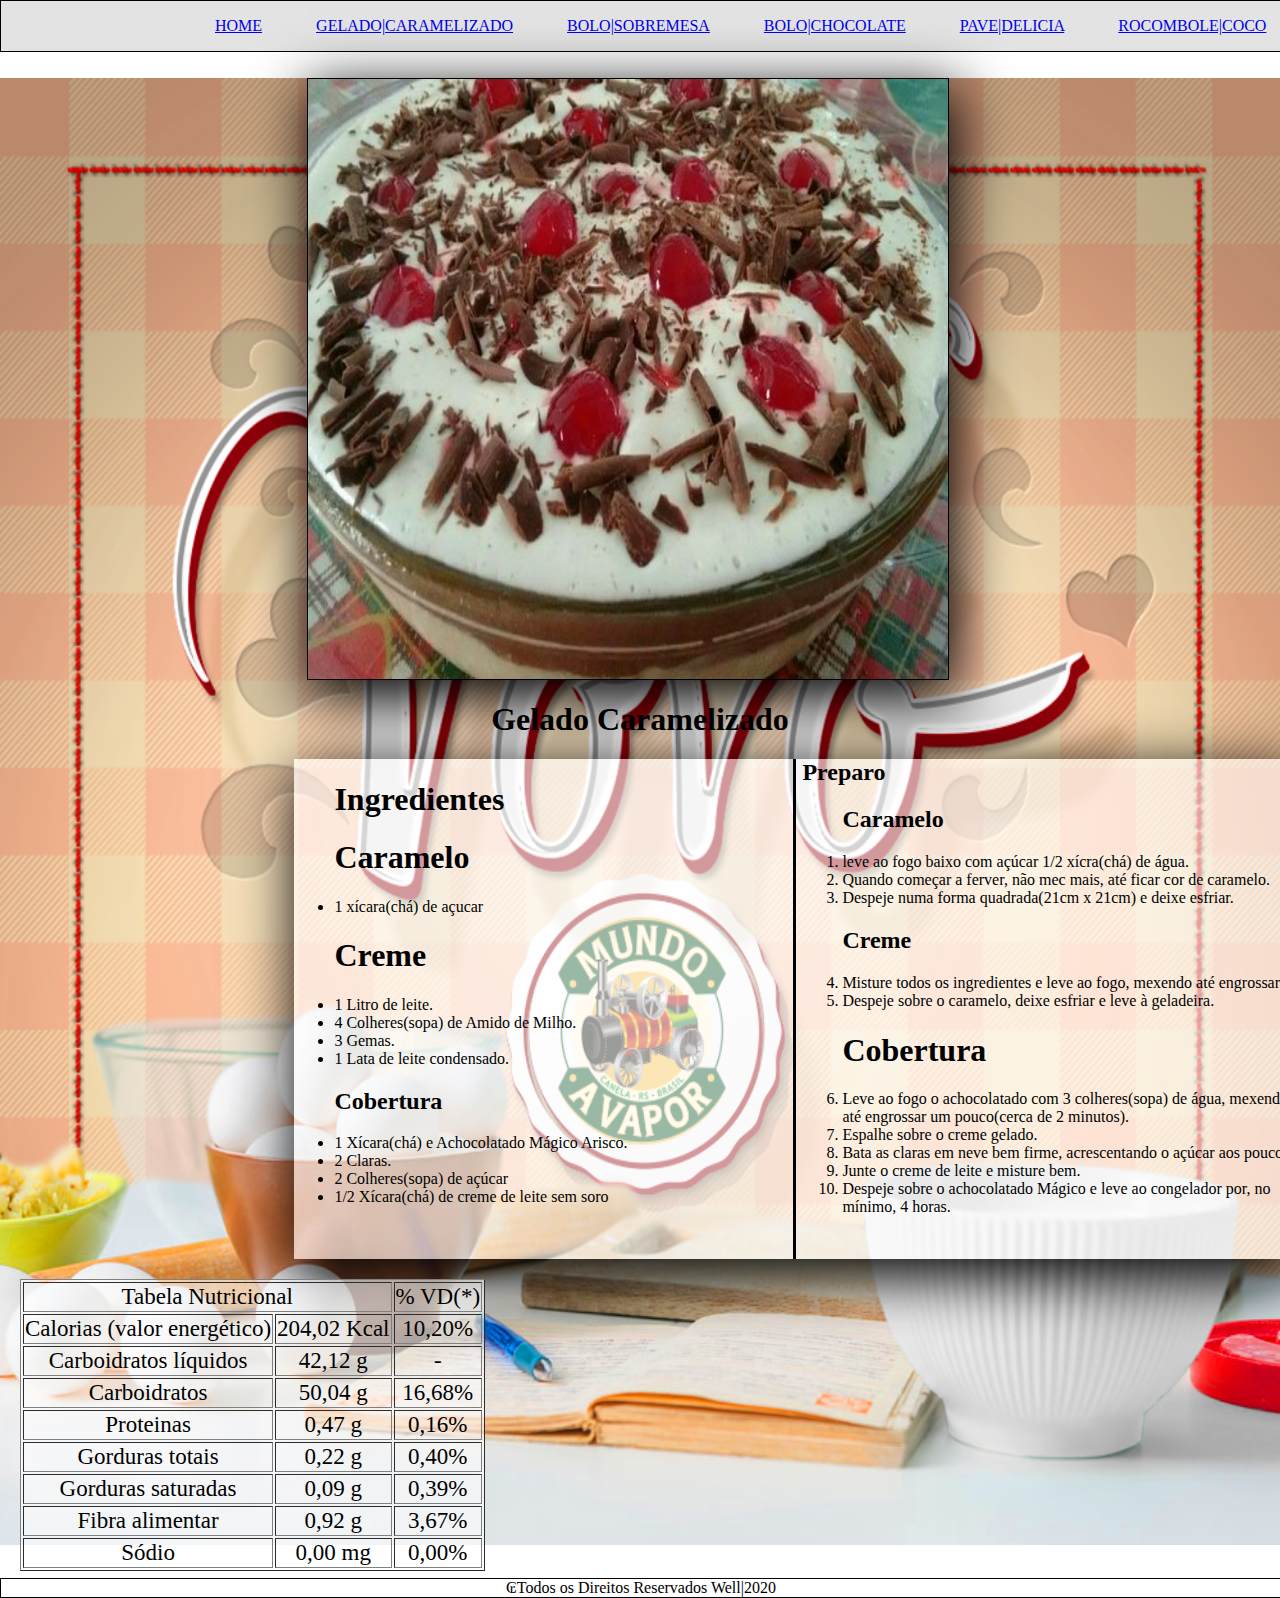
<file: prj_receitas/paginas/gelado_caramelizado.html>
<!DOCTYPE html>
<html>
	<head>
		<title>GELADO|CARAMELIZADO</title>
		<meta charset="utf-8">

		<!--CSS INTERNO-->
			<style type="text/css">
				body{margin:0; padding: 0;}

				/*editando a lista do menu*/
				.menu{
					display: inline;
					margin-left: 50px;
					position: relative;
					left: 10%;
				}
				header{
					width: 100%;
					border: 1px solid;
					background:rgba(200, 200, 200, 0.5);
					position: relative;
				}


				/*edição do conteudo*/
				article{
					width: 100%;
					height: 1500px;
					
				}

				section{
					width: 50%;
					height: 40%;
					margin-top: 2%;
					margin-left: 24%;
					border: 1px solid;
					background:rgba(200, 200, 200, 0.5);
					position: relative;
				}

				/*encerra conteudo*/

				/*editando img do bolo*/
				.gelado_caramelizado{
					width: 100%; 
					height: 100%;
					box-shadow: 5px 15px 55px 5px #000;
				}
				/*encerra edição da img bolo

				/*editando imagem do banner*/
				.banner_img{
					width: 100%;
					height: 163%;
					position: absolute;
				}
				/*encerra edição do banner*/

				/*edição do roda pé*/
				footer{
					width: 100%;
					border: 1px solid;
					text-align: center;
					position: absolute;
				}
				/*encerra roda pé*/	

				/*editando a lista */
				.lista{
					width: 1000px;
					height: 500px;
					background-color: rgba(255, 255, 255, 0.6);
					/*fazendo 2 colunas e linhas*/
					-webkit-column-count:2;
					-webkit-column-rule-style: solid;
					box-shadow: 5px 15px 55px 4px #000;
					margin-bottom: 20px;
					/*para centralizar*/
					position: relative;
					left: 23%;
				}
				.nome{
					text-align: center;
					position: relative;
				}

				.table{
					position: absolute;
					margin: 0 20px;
					background-color: rgba(255, 255, 255, 0.6);	
				}
				td{
					font-size: 23px;	
					text-align: center;
				}
				

		</style><!-- ENCERRA CSS-->
	</head>
	<body>
		<header><!--criação do menu-->
			<ul>
				<li class="menu"><a href="../index.html">HOME</a></li>
				<li class="menu"><a href="gelado_caramelizado.html">GELADO|CARAMELIZADO</a></li>
				<li class="menu"><a href="bolo_sobremesa.html">BOLO|SOBREMESA</a></li>
				<li class="menu"><a href="bolo_chocolate.html">BOLO|CHOCOLATE</a></li>
				<li class="menu"><a href="pave_delicia.html">PAVE|DELICIA<a/</li>
				<li class="menu"><a href="rocombole_coco.html">ROCOMBOLE|COCO</a></li>
			</ul>
		</header> <!-- encerra menu-->
		
		<article> <!--criação do conteudo-->
			<img class="banner_img" src="../img/vovo.png">
			<section>
				<!--imagem aqui-->
				<img class="gelado_caramelizado" src="../img/gelado_caramelizado.jpg">
			</section>

			<!--listagem do conteudo-->
			
			<h1 class="nome">Gelado Caramelizado</h1>
			<p></p>
			<p></p>
			
			<div class="lista"><!--lista aqui-->
				<ul>
					<h1>Ingredientes</h1>
					<h1>Caramelo</h1>
					<li>1 xícara(chá) de açucar</li>
				</ul>
				
				<ul>
					<h1>Creme</h1>
					<li>1 Litro de leite.</li>
					<li>4 Colheres(sopa) de Amido de Milho.</li>
					<li>3 Gemas.</li>
					<li>1 Lata de leite condensado.</li>
					<h2>Cobertura</h2>
					<li>1 Xícara(chá) e Achocolatado Mágico Arisco.</li>
					<li>2 Claras.</li>
					<li>2 Colheres(sopa) de açúcar</li>
					<li>1/2 Xícara(chá) de creme de leite sem soro</li>
				</ul>
				<br>
				<h2>Preparo</h2>
				<p></p>
				<p></p>
				
				<!--mode de preparo aqui-->
				<ol>
					<h2>Caramelo</h2>
					<li>leve ao fogo baixo com açúcar 1/2 xícra(chá) de água.</li>
					<li>Quando começar a ferver, não mec mais, até ficar cor de caramelo.</li>
					<li>Despeje numa forma quadrada(21cm x 21cm) e deixe esfriar.</li>
				<h2>Creme</h2>
					<li>Misture todos os ingredientes e leve ao fogo, mexendo até engrossar.</li>
					<li>Despeje sobre o caramelo, deixe esfriar e leve à geladeira.</li>
					<h1>Cobertura</h1>
					<li>Leve ao fogo o achocolatado com 3 colheres(sopa) de água, mexendo até engrossar um pouco(cerca de 2 minutos).</li>
					<li>Espalhe sobre o creme gelado.</li>
					<li>Bata as claras em neve bem firme, acrescentando o açúcar aos poucos.</li>
					<li>Junte o creme de leite e misture bem.</li>
					<li>Despeje sobre o achocolatado Mágico e leve ao congelador por, no mínimo, 4 horas.</li>
				</ol>

			</div> <!--encerra lista-->

			<div>
				
				<table class="table" border="1">
					<tr>
						<td colspan="2">Tabela Nutricional</td>
						<td>% VD(*)</td>
					</tr>

					<tr>
						<td>Calorias (valor energético)</td>
						<td>204,02 Kcal</td>
						<td>10,20%</td>
					</tr>

					<tr>
						<td>Carboidratos líquidos</td>
						<td>42,12 g</td>
						<td>-</td>
					</tr>

					<tr>
						<td>Carboidratos</td>
						<td>50,04 g</td>
						<td>16,68%</td>
					</tr>

					<tr>
						<td>Proteinas</td>
						<td>0,47 g</td>
						<td>0,16%</td>
					</tr>

					<tr>
						<td>Gorduras totais</td>
						<td>0,22 g</td>
						<td>0,40%</td>
					</tr>

					<tr>
						<td>Gorduras saturadas</td>
						<td>0,09 g</td>
						<td>0,39%</td>
					</tr>

					<tr>
						<td>Fibra alimentar</td>
						<td>0,92 g</td>
						<td>3,67%</td>
					</tr>
					
					<tr>
						<td>Sódio</td>
						<td>0,00 mg</td>
						<td>0,00%</td>
					</tr>
				</table>

			</div>	
		</article><!--encerra conteudo-->

		<footer><!-- criação do roda pé-->
			₢Todos os Direitos Reservados Well|2020
		</footer> <!-- encerra roda pé-->
	</body>
</html>
</file>
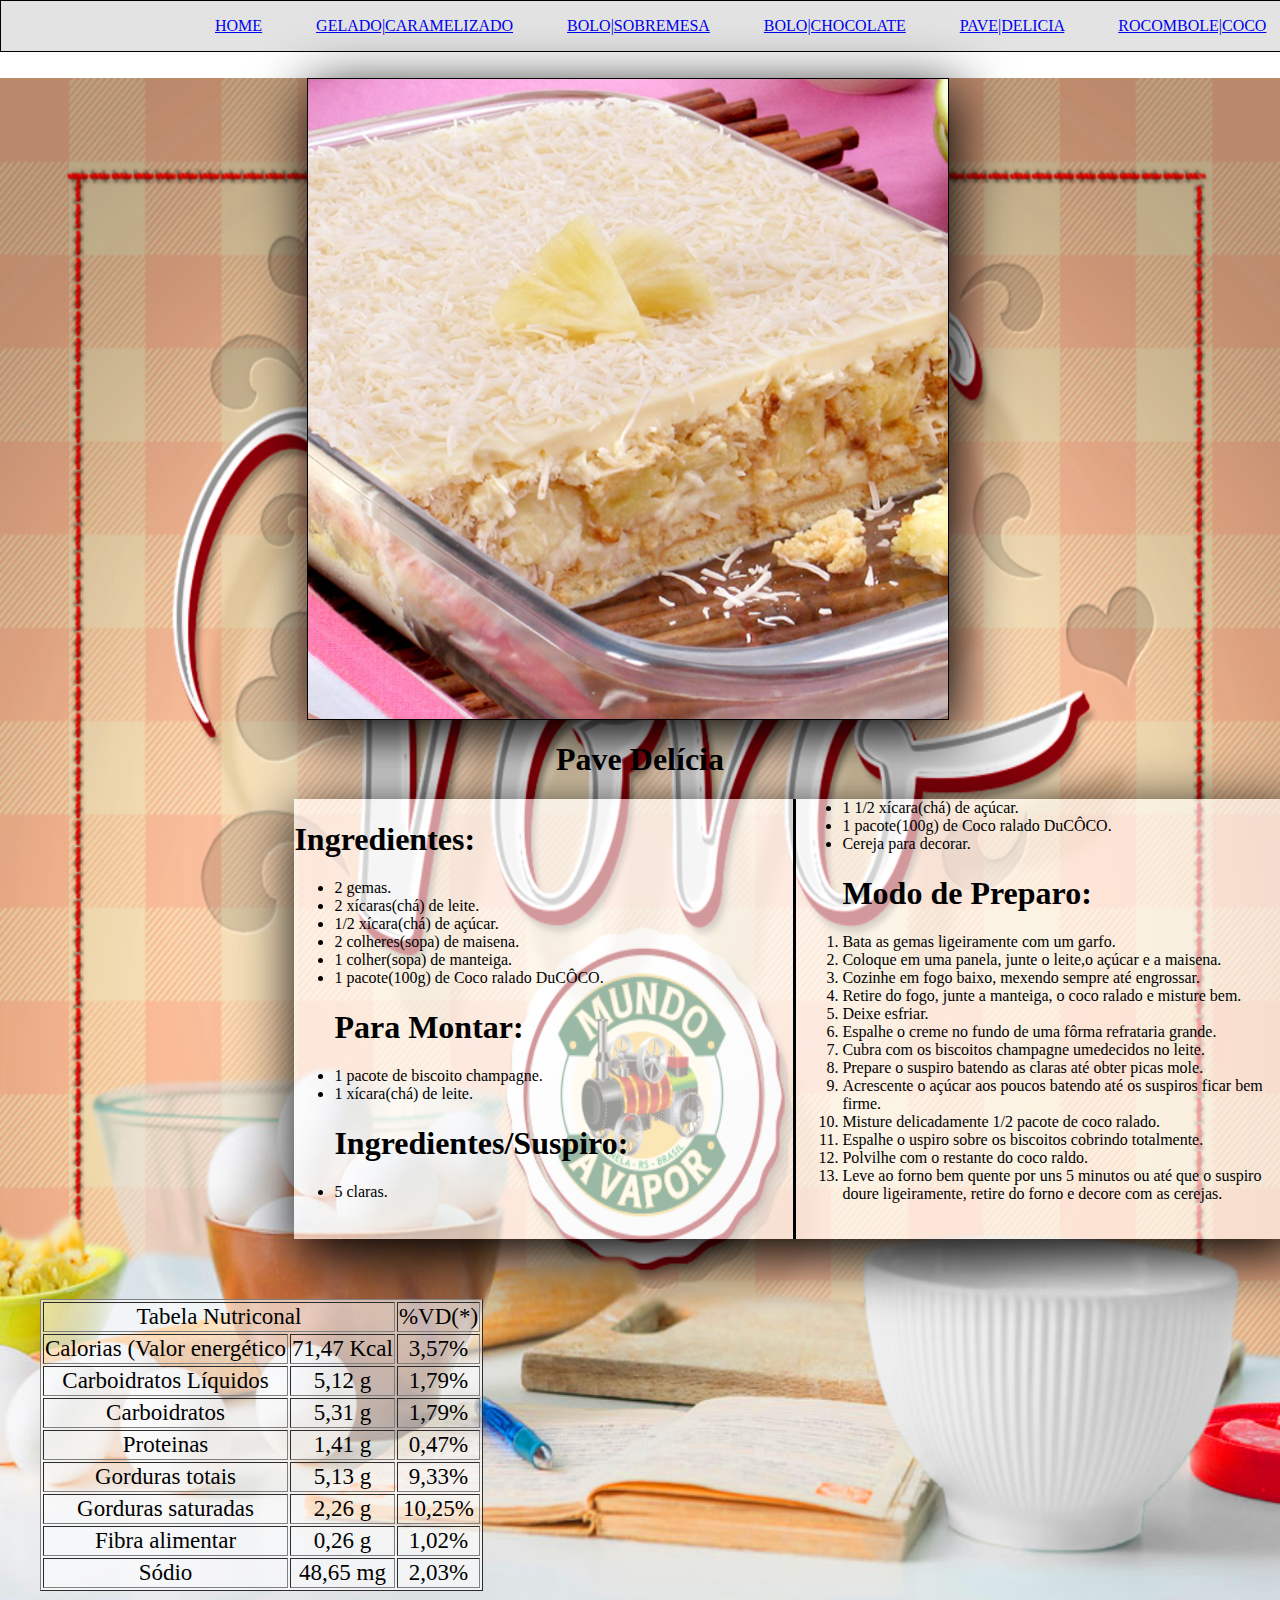
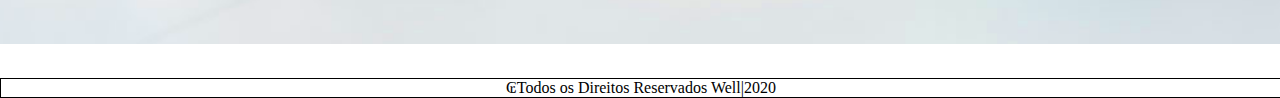
<file: prj_receitas/paginas/pave_delicia.html>
<!DOCTYPE html>
<html>
	<head>
		<title>PAVE|DELICIA</title>
		<meta charset="utf-8">

		<!--CSS INTERNO-->
		<style type="text/css">
			body{margin:0; padding: 0;}

				/*editando a lista do menu*/
				.menu{
					display: inline;
					margin-left: 50px;
					position: relative;
					left: 10%;
				}
				header{
					width: 100%;
					border: 1px solid;
					background:rgba(200, 200, 200, 0.5);
					position: relative;
				}


				/*edição do conteudo*/
				article{
					width: 100%;
					height: 1600px;
				}

				section{
					width: 50%;
					height: 40%;
					margin-top: 2%;
					margin-left: 24%;
					border: 1px solid;
					background:rgba(200, 200, 200, 0.5);
					position: relative;
				}

				/*editando img do banner*/
				.banner_img{
					width: 100%;
					height: 174%;
					position: absolute;
				}
				/*encerra edição da img banner*/

				/*editando img do bolo*/
				.pave_delicia{
					width: 100%;
					height: 100%;
					box-shadow: 5px 15px 55px 4px #000;
				}
				/*encerra edição da img bolo*/

				/*editando a lista */
				.lista{
					width: 1000px;
					height: 440px;
					background-color: rgba(255, 255, 255, 0.6);
					/*fazendo 2 colunas e linhas*/
					-webkit-column-count:2;
					-webkit-column-rule-style: solid;
					box-shadow: 5px 15px 55px 4px #000;
					margin-bottom: 20px;
					/*para centralizar*/
					position: relative;
					left: 23%;
				}
				.nome{
					position: relative;
					text-align: center;
				}
				/*encerra a lista*/

				/**editando a table*/
				table{
					position: absolute;
					margin: 40px;
					background-color: rgba(255, 255, 255, 0.6);
				}

				td{
					font-size: 23px;
					text-align: center;
				}

				/*edição do roda pé*/
				footer{
					width: 100%;
					border: 1px solid;
					position: absolute;
					text-align: center;
				}
				/*encerra roda pé*/	

		</style><!-- ENCERRA CSS-->
	</head>
	<body>
		<header><!--criação do menu-->
			<ul>
				<li class="menu"><a href="../index.html">HOME</a></li>
				<li class="menu"><a href="gelado_caramelizado.html">GELADO|CARAMELIZADO</a></li>
				<li class="menu"><a href="bolo_sobremesa.html">BOLO|SOBREMESA</a></li>
				<li class="menu"><a href="bolo_chocolate.html">BOLO|CHOCOLATE</a></li>
				<li class="menu"><a href="pave_delicia.html">PAVE|DELICIA<a/</li>
				<li class="menu"><a href="rocombole_coco.html">ROCOMBOLE|COCO</a></li>
			</ul>
		</header> <!-- encerra menu-->
		
		<article><!--criação do conteudo-->
				<img class="banner_img" src="../img/vovo.png">
			<section>
				<img class="pave_delicia" src="../img/pave_delicia.jpg">
			</section>

			<h1 class="nome">Pave Delícia</h1>
			<p></p>
			<p></p>
					<!--criação da lista-->
				<div class="lista">
					<!-- lista aqui-->
					<h1>Ingredientes:</h1>
					<ul>
						<li>2 gemas.</li>
						<li>2 xícaras(chá) de leite.</li>
						<li>1/2 xícara(chá) de açúcar.</li>
						<li>2 colheres(sopa) de maisena.</li>
						<li>1 colher(sopa) de manteiga.</li>
						<li>1 pacote(100g) de Coco ralado DuCÔCO.</li>
						<h1>Para Montar:</h1>
						<li>1 pacote de biscoito champagne.</li>
						<li>1 xícara(chá) de leite.</li>
						<h1>Ingredientes/Suspiro:</h1>
						<li>5 claras.</li>
						<li>1 1/2 xícara(chá) de açúcar.</li>
						<li>1 pacote(100g) de Coco ralado DuCÔCO.</li>
						<li>Cereja para decorar.</li>

					</ul>
					<!--Modo de prepara-->
					<ol>
						<h1>Modo de Preparo:</h1>
						<li>Bata as gemas ligeiramente com um garfo.</li>
						<li>Coloque em uma panela, junte o leite,o açúcar e a maisena.</li>
						<li>Cozinhe em fogo baixo, mexendo sempre até engrossar.</li>
						<li>Retire do fogo, junte a manteiga, o coco ralado e misture bem.</li>
						<li>Deixe esfriar.</li>
						<li>Espalhe o creme no fundo de uma fôrma refrataria grande.</li>
						<li>Cubra com os biscoitos champagne umedecidos no leite.</li>
						<li>Prepare o suspiro batendo as claras até obter picas mole.</li>
						<li>Acrescente o açúcar aos poucos batendo até os suspiros ficar bem firme.</li>
						<li>Misture delicadamente 1/2 pacote de coco ralado.</li>
						<li>Espalhe o uspiro sobre os biscoitos cobrindo totalmente.</li>
						<li>Polvilhe com o restante do coco raldo.</li>
						<li>Leve ao forno bem quente por uns 5 minutos ou até que o suspiro doure ligeiramente, retire do forno e decore com as cerejas.</li>
					</ol>
				</div> <!--encerra lista-->

				<div>
					<table border="1">
							<tr>
								<td colspan="2">Tabela Nutriconal</td>
								<td>%VD(*)</td>
							</tr>

							<tr>
								<td>Calorias (Valor energético</td>
								<td>71,47 Kcal</td>
								<td>3,57%</td>
							</tr>

							<tr>
								<td>Carboidratos Líquidos</td>
								<td>5,12 g</td>
								<td>1,79%</td>
							</tr>

							<tr>
								<td>Carboidratos</td>
								<td>5,31 g</td>
								<td>1,79%</td>
							</tr>

							<tr>
								<td>Proteinas</td>
								<td>1,41 g</td>
								<td>0,47%</td>
							</tr>

							<tr>
								<td>Gorduras totais</td>
								<td>5,13 g</td>
								<td>9,33%</td>
							</tr>

							<tr>
								<td>Gorduras saturadas</td>
								<td>2,26 g</td>
								<td>10,25%</td>
							</tr>

							<tr>
								<td>Fibra alimentar</td>
								<td>0,26 g</td>
								<td>1,02%</td>
							</tr>

							<tr>
								<td>Sódio</td>
								<td>48,65 mg</td>
								<td>2,03%</td>
							</tr>
					</table>
				</div>

		</article><!--encerra conteudo-->

		<footer><!-- criação do roda pé-->
			₢Todos os Direitos Reservados Well|2020
		</footer> <!-- encerra roda pé-->

	</body>
</html>
</file>
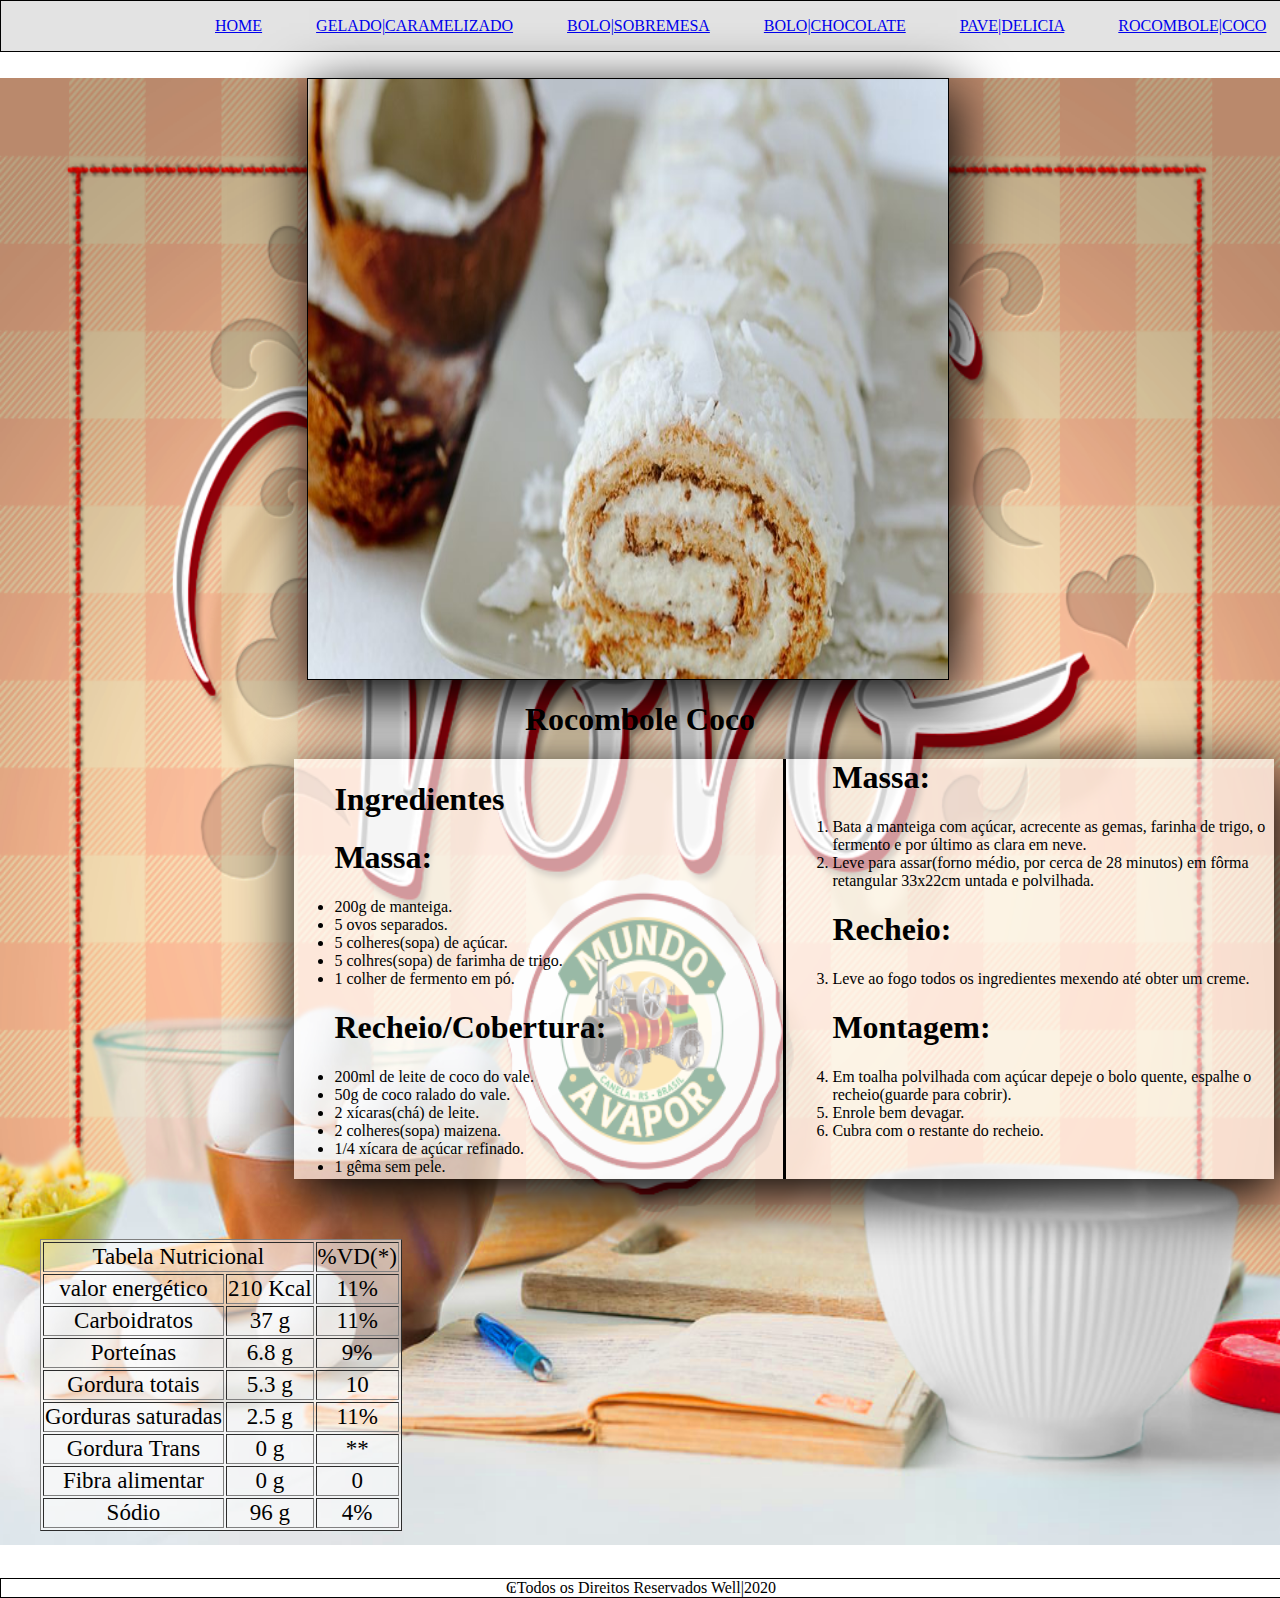
<file: prj_receitas/paginas/rocombole_coco.html>
<!DOCTYPE html>
<html>
	<head>
		<title>ROCOMBOLE|COCO</title>
		<meta charset="utf-8">

		<!--CSS INTERNO-->
		<style type="text/css">
			body{margin:0; padding: 0;}

				/*editando a lista do menu*/
				.menu{
					display: inline;
					margin-left: 50px;
					position: relative;
					left: 10%;
				}
				header{
					width: 100%;
					border: 1px solid;
					background:rgba(200, 200, 200, 0.5);
					position: relative;
				}


				/*edição do conteudo*/
				article{
					width: 100%;
					height: 1500px;
				}

				section{
					width: 50%;
					height: 40%;
					margin-top: 2%;
					margin-left: 24%;
					border: 1px solid;
					background:rgba(200, 200, 200, 0.5);
					position: relative;
				}
				/*encerra edição do conteudo*/

				/*editando img banner*/
				.banner_img{
					width: 100%;
					height: 163%;
					position: absolute;
				}
				/*encerra img banner*/

				/*editando img bolo*/
				.rocombole_coco{
					width: 100%;
					height: 100%;
					box-shadow: 5px 15px 55px 4px #000;
				}
				/*encerra img bolo*/

				/*editando a lista */
				.lista{
					width: 980px;
					height: 420px;
					background-color: rgba(255, 255, 255, 0.6);
					/*fazendo 2 colunas e linhas*/
					-webkit-column-count:2;
					-webkit-column-rule-style: solid;
					box-shadow: 5px 15px 55px 4px #000;
					margin-bottom: 20px;
					/*para centralizar*/
					position: relative;
					left: 23%;
				}
				.nome{
					text-align: center;
					position: relative;
					
				}
				/*encerra lista*/

				/*editando table*/
				table{
					position: absolute;
					margin: 40px;
					background-color: rgba(255, 255, 255, 0.6);
				}

				td{
					font-size: 23px;
					text-align: center;
				}
				/*edição do roda pé*/
				footer{
					width: 100%;
					border: 1px solid;
					text-align: center;
					position: absolute;
				}
				/*encerra roda pé*/

		</style><!-- ENCERRA CSS-->
	</head>
	<body>
		<header><!--criação do menu-->
			<ul>
				<li class="menu"><a href="../index.html">HOME</a></li>
				<li class="menu"><a href="gelado_caramelizado.html">GELADO|CARAMELIZADO</a></li>
				<li class="menu"><a href="bolo_sobremesa.html">BOLO|SOBREMESA</a></li>
				<li class="menu"><a href="bolo_chocolate.html">BOLO|CHOCOLATE</a></li>
				<li class="menu"><a href="pave_delicia.html">PAVE|DELICIA<a/</li>
				<li class="menu"><a href="rocombole_coco.html">ROCOMBOLE|COCO</a></li>
			</ul>
		</header> <!-- encerra menu-->
		
		<article><!--criação do conteudo-->
				<img class="banner_img" src="../img/vovo.png">
			<section>
				<img class="rocombole_coco" src="../img/rocombole_coco.jpg">
			</section>

			<h1 class="nome">Rocombole Coco</h1>
			<p></p>
			<p></p>

				<div class="lista">
					<!--Lista aqui-->
					<ul>
						<h1>Ingredientes</h1>
						<h1>Massa:</h1>
						<li>200g de manteiga.</li>
						<li>5 ovos separados.</li>
						<li>5 colheres(sopa) de açúcar.</li>
						<li>5 colhres(sopa) de farimha de trigo.</li>
						<li>1 colher de fermento em pó.</li>
						<h1>Recheio/Cobertura:</h1>
						<li>200ml de leite de coco do vale.</li>
						<li>50g de coco ralado do vale.</li>
						<li>2 xícaras(chá) de leite.</li>
						<li>2 colheres(sopa) maizena.</li>
						<li>1/4 xícara de açúcar refinado.</li>
						<li>1 gêma sem pele.</li>
					</ul>
					<!--Modo de Preparo-->
					<ol>
						<h1>Massa:</h1>
						<li>Bata a manteiga com açúcar, acrecente as gemas, farinha de trigo, o fermento e por último as clara em neve.</li>
						<li>Leve para assar(forno médio, por cerca de 28 minutos) em fôrma retangular 33x22cm untada e polvilhada. </li>
						<h1>Recheio:</h1>
						<li>Leve ao fogo todos os ingredientes mexendo até obter um creme.</li>
						<h1>Montagem:</h1>
						<li>Em toalha polvilhada com açúcar depeje o bolo quente, espalhe o recheio(guarde para cobrir).</li>
						<li>Enrole bem devagar.</li>
						<li>Cubra com o restante do recheio.</li>
					</ol>
					<!--Encerra lista--> 
				</div>

				<div>
					<table border="1">
						<tr>
							<td colspan="2">Tabela Nutricional</td>
							<td>%VD(*)</td>
						</tr>

						<tr>
							<td>valor energético</td>
							<td>210 Kcal</td>
							<td>11%</td>
						</tr>

						<tr>
							<td>Carboidratos</td>
							<td>37 g</td>
							<td>11%</td>
						</tr>

						<tr>
							<td>Porteínas</td>
							<td>6.8 g</td>
							<td>9%</td>
						</tr>

						<tr>
							<td>Gordura totais</td>
							<td>5.3 g</td>
							<td>10</td>
						</tr>

						<tr>
							<td>Gorduras saturadas</td>
							<td>2.5 g</td>
							<td>11%</td>
						</tr>

						<tr>
							<td>Gordura Trans </td>
							<td>0 g</td>
							<td>**</td>
						</tr>

						<tr>
							<td>Fibra alimentar</td>
							<td>0 g</td>
							<td>0</td>
						</tr>

						<tr>
							<td>Sódio</td>
							<td>96 g</td>
							<td>4%</td>
						</tr>
					</table>
				</div>
		</article><!--encerra conteudo-->

		<footer><!-- criação do roda pé-->
			₢Todos os Direitos Reservados Well|2020
		</footer> <!-- encerra roda pé-->
		
	</body>
</html>
</file>
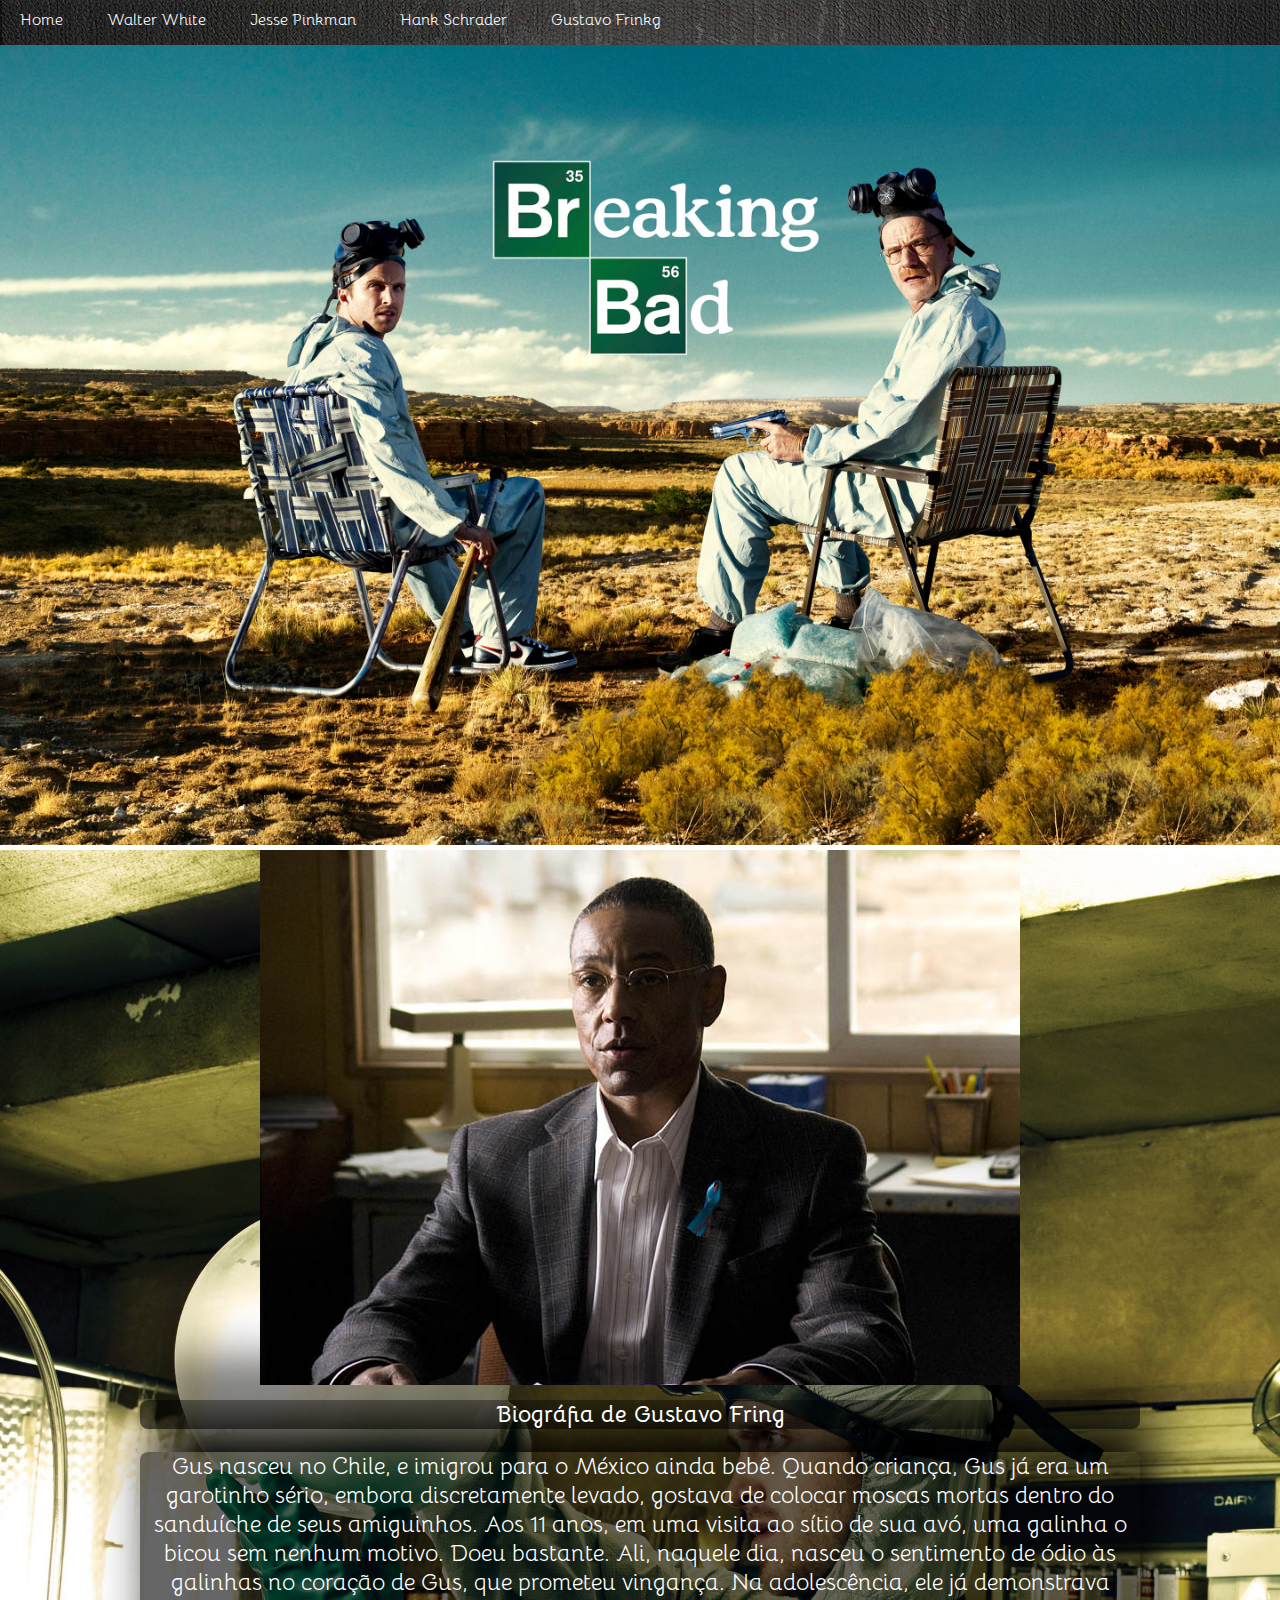
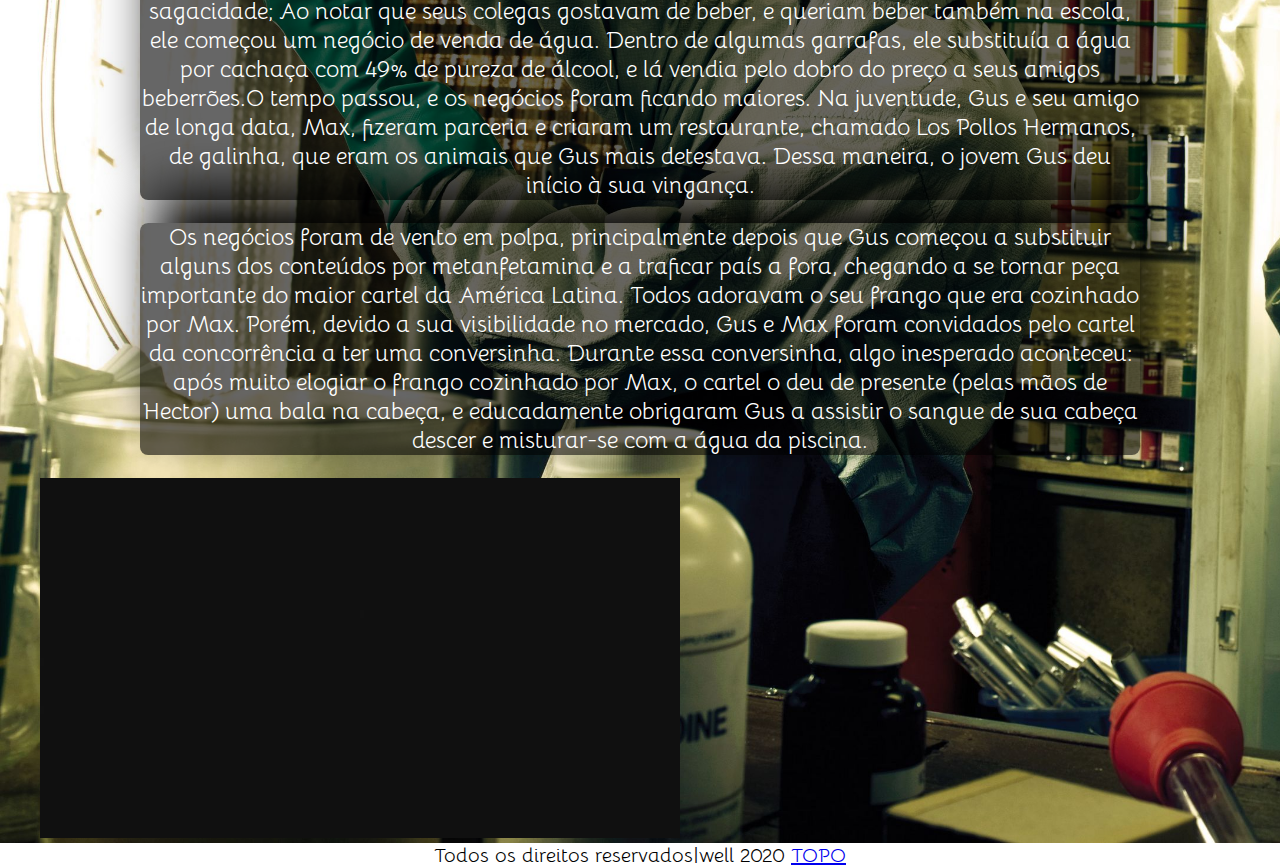
<file: prj_serie/paginas/gustavo.html>
<!DOCTYPE html>
<html>
	<head>
		<title>Walter White</title>
		<meta charset="utf-8">
		<link rel="stylesheet" type="text/css" href="../css/style2.css">
	</head>
	
	<body>

		<nav>
			<div id="menu"> <!--menu do site-->
				<ul>
					<li><a href="../index.html">Home</a></li>
					<li><a href="wlater.html">Walter White</a></li>
					<li><a href="jesse.html">Jesse Pinkman</a></li>
					<li><a href="hank.html">Hank Schrader</a></li>
					<li><a href="gustavo.html">Gustavo Frinkg</a></li>
				</ul>
			</div>
		</nav>

		<div class="banner">
			<img src="../img/banner.jpg"> <!--Banner do site-->
			
		</div>

		<section> <!-- descrição do personagem-->
			<div class="personagem">
				<img src="../img/gustavo.jpg"> <!--imagem aqui-->
			</div>

			<div class="container">
				 <h1>Biográfia de Gustavo Fring</h1>
				<p>Gus nasceu no Chile, e imigrou para o México ainda bebê. Quando criança, Gus já era um garotinho sério, embora discretamente levado, gostava de colocar moscas mortas dentro do sanduíche de seus amiguinhos. Aos 11 anos, em uma visita ao sítio de sua avó, uma galinha o bicou sem nenhum motivo. Doeu bastante. Ali, naquele dia, nasceu o sentimento de ódio às galinhas no coração de Gus, que prometeu vingança. Na adolescência, ele já demonstrava sagacidade; Ao notar que seus colegas gostavam de beber, e queriam beber também na escola, ele começou um negócio de venda de água. Dentro de algumas garrafas, ele substituía a água por cachaça com 49% de pureza de álcool, e lá vendia pelo dobro do preço a seus amigos beberrões.O tempo passou, e os negócios foram ficando maiores. Na juventude, Gus e seu amigo de longa data, Max, fizeram parceria e criaram um restaurante, chamado Los Pollos Hermanos, de galinha, que eram os animais que Gus mais detestava. Dessa maneira, o jovem Gus deu início à sua vingança.</p>
				<p>Os negócios foram de vento em polpa, principalmente depois que Gus começou a substituir alguns dos conteúdos por metanfetamina e a traficar país a fora, chegando a se tornar peça importante do maior cartel da América Latina. Todos adoravam o seu frango que era cozinhado por Max. Porém, devido a sua visibilidade no mercado, Gus e Max foram convidados pelo cartel da concorrência a ter uma conversinha. Durante essa conversinha, algo inesperado aconteceu: após muito elogiar o frango cozinhado por Max, o cartel o deu de presente (pelas mãos de Hector) uma bala na cabeça, e educadamente obrigaram Gus a assistir o sangue de sua cabeça descer e misturar-se com a água da piscina.</p>
			</div>
			<video src="../media/breaking.webm" autoplay muted loop></video>
		</section>

		<footer>
			<div class="rodape">
				Todos os direitos reservados|well 2020 <a href="#menu">TOPO</a>
			</div>
		</footer>
	</body>
</html>
</file>
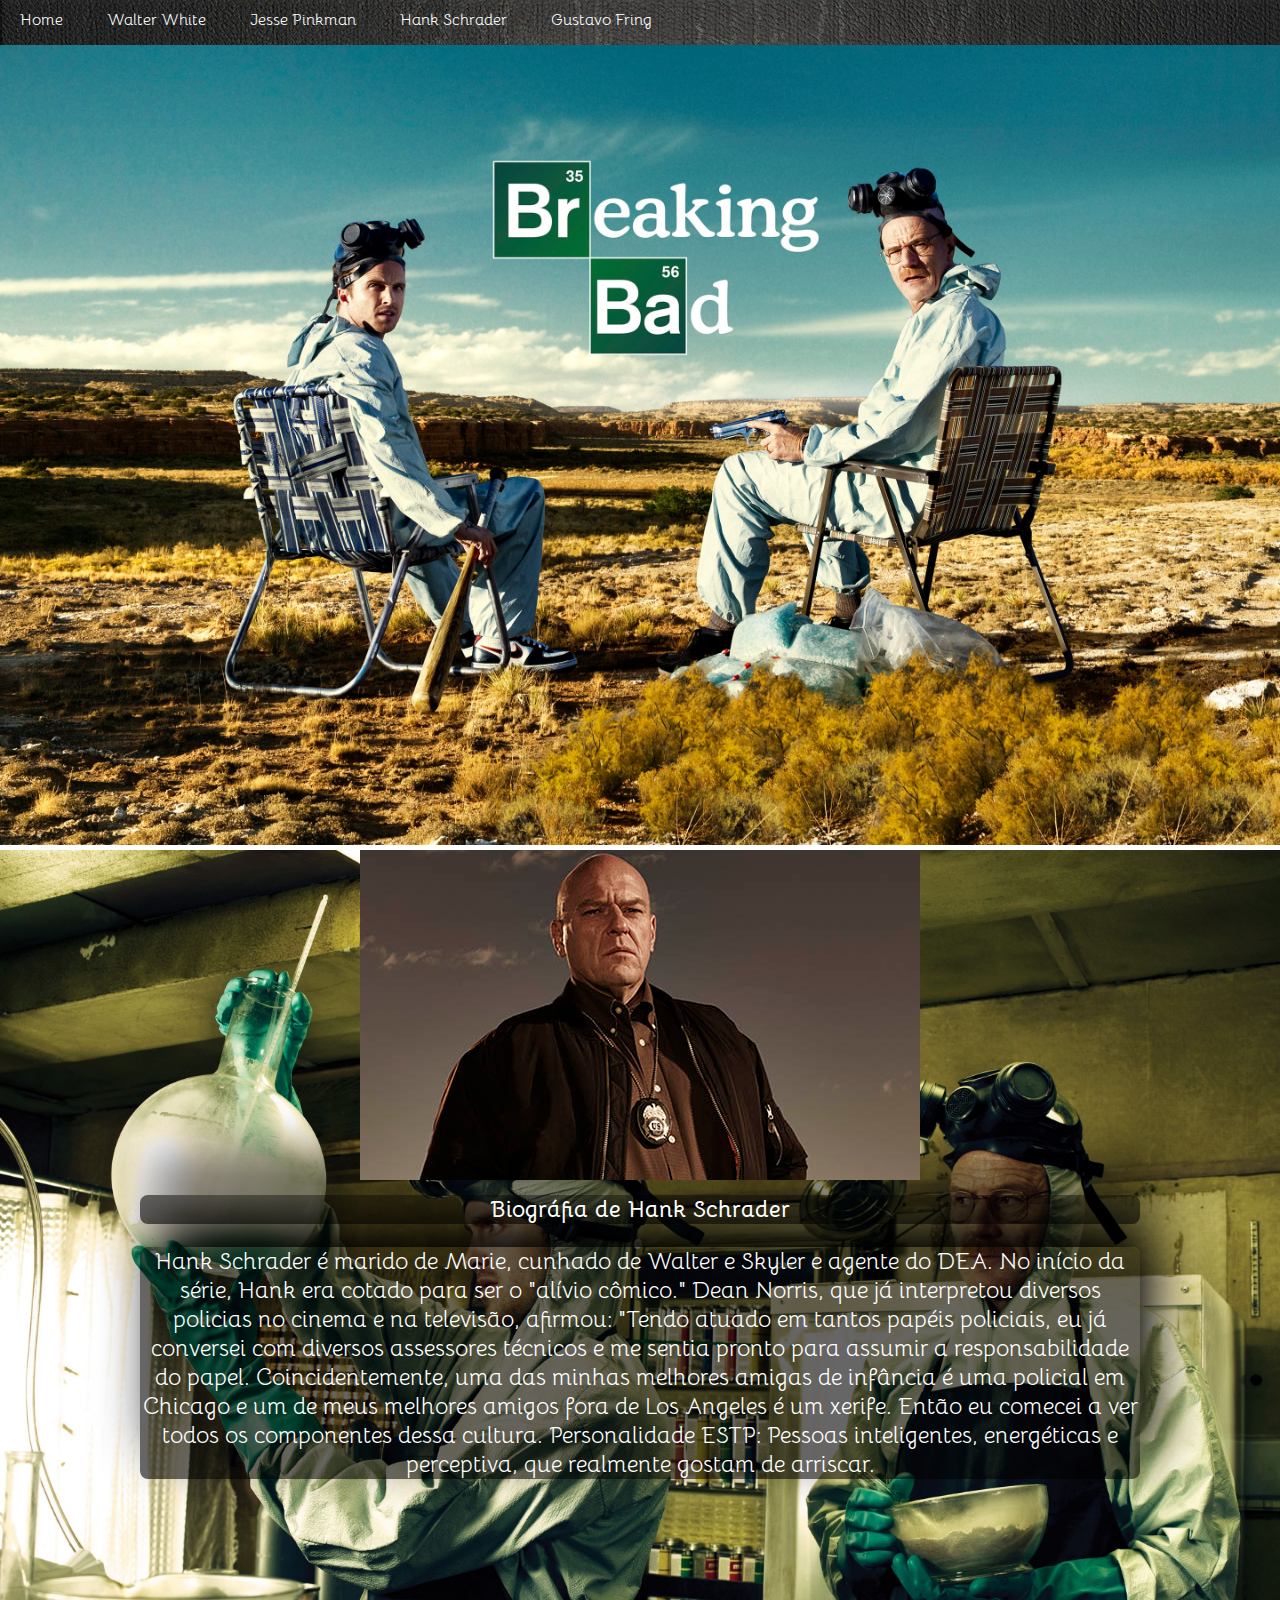
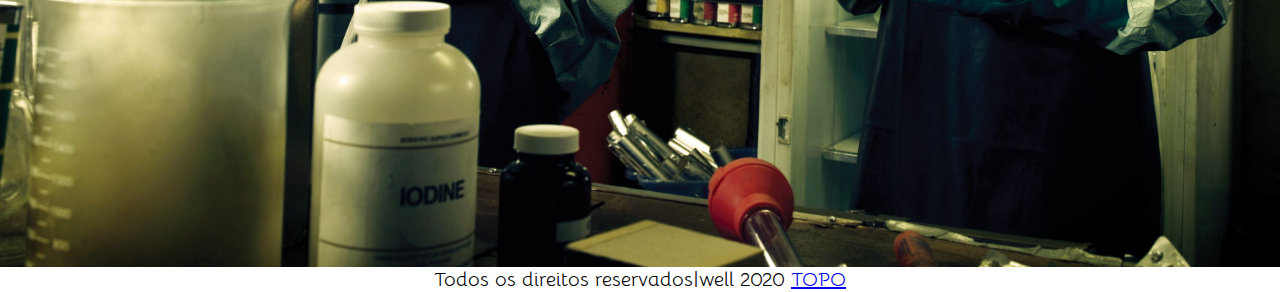
<file: prj_serie/paginas/hank.html>
<!DOCTYPE html>
<html>
	<head>
		<title>Walter White</title>
		<meta charset="utf-8">
		<link rel="stylesheet" type="text/css" href="../css/style2.css">
	</head>
	
	<body>

		<nav>
			<div id="menu"> <!--menu do site-->
				<ul>
					<li><a href="../index.html">Home</a></li>
					<li><a href="wlater.html">Walter White</a></li>
					<li><a href="jesse.html">Jesse Pinkman</a></li>
					<li><a href="hank.html">Hank Schrader</a></li>
					<li><a href="gustavo.html">Gustavo Fring</a></li>
				</ul>
			</div>
		</nav>

		<div class="banner">
			<img src="../img/banner.jpg"> <!--Banner do site-->
			
		</div>

		<section> <!-- descrição do personagem-->
			<div class="personagem">
				<img src="../img/hank.jpg"> <!--imagem aqui-->
			</div>

			<div class="container">
				 <h1>Biográfia de Hank Schrader</h1>
				<p>Hank Schrader é marido de Marie, cunhado de Walter e Skyler e agente do DEA. No início da série, Hank era cotado para ser o "alívio cômico." Dean Norris, que já interpretou diversos policias no cinema e na televisão, afirmou: "Tendo atuado em tantos papéis policiais, eu já conversei com diversos assessores técnicos e me sentia pronto para assumir a responsabilidade do papel. Coincidentemente, uma das minhas melhores amigas de infância é uma policial em Chicago e um de meus melhores amigos fora de Los Angeles é um xerife. Então eu comecei a ver todos os componentes dessa cultura. Personalidade ESTP: Pessoas inteligentes, energéticas e perceptiva, que realmente gostam de arriscar.</p>
			</div>
			<video src="../media/breaking.webm" autoplay muted loop></video>
		</section>

		<footer>
			<div class="rodape">
				Todos os direitos reservados|well 2020 <a href="#menu">TOPO</a>
			</div>
		</footer>
	</body>
</html>
</file>
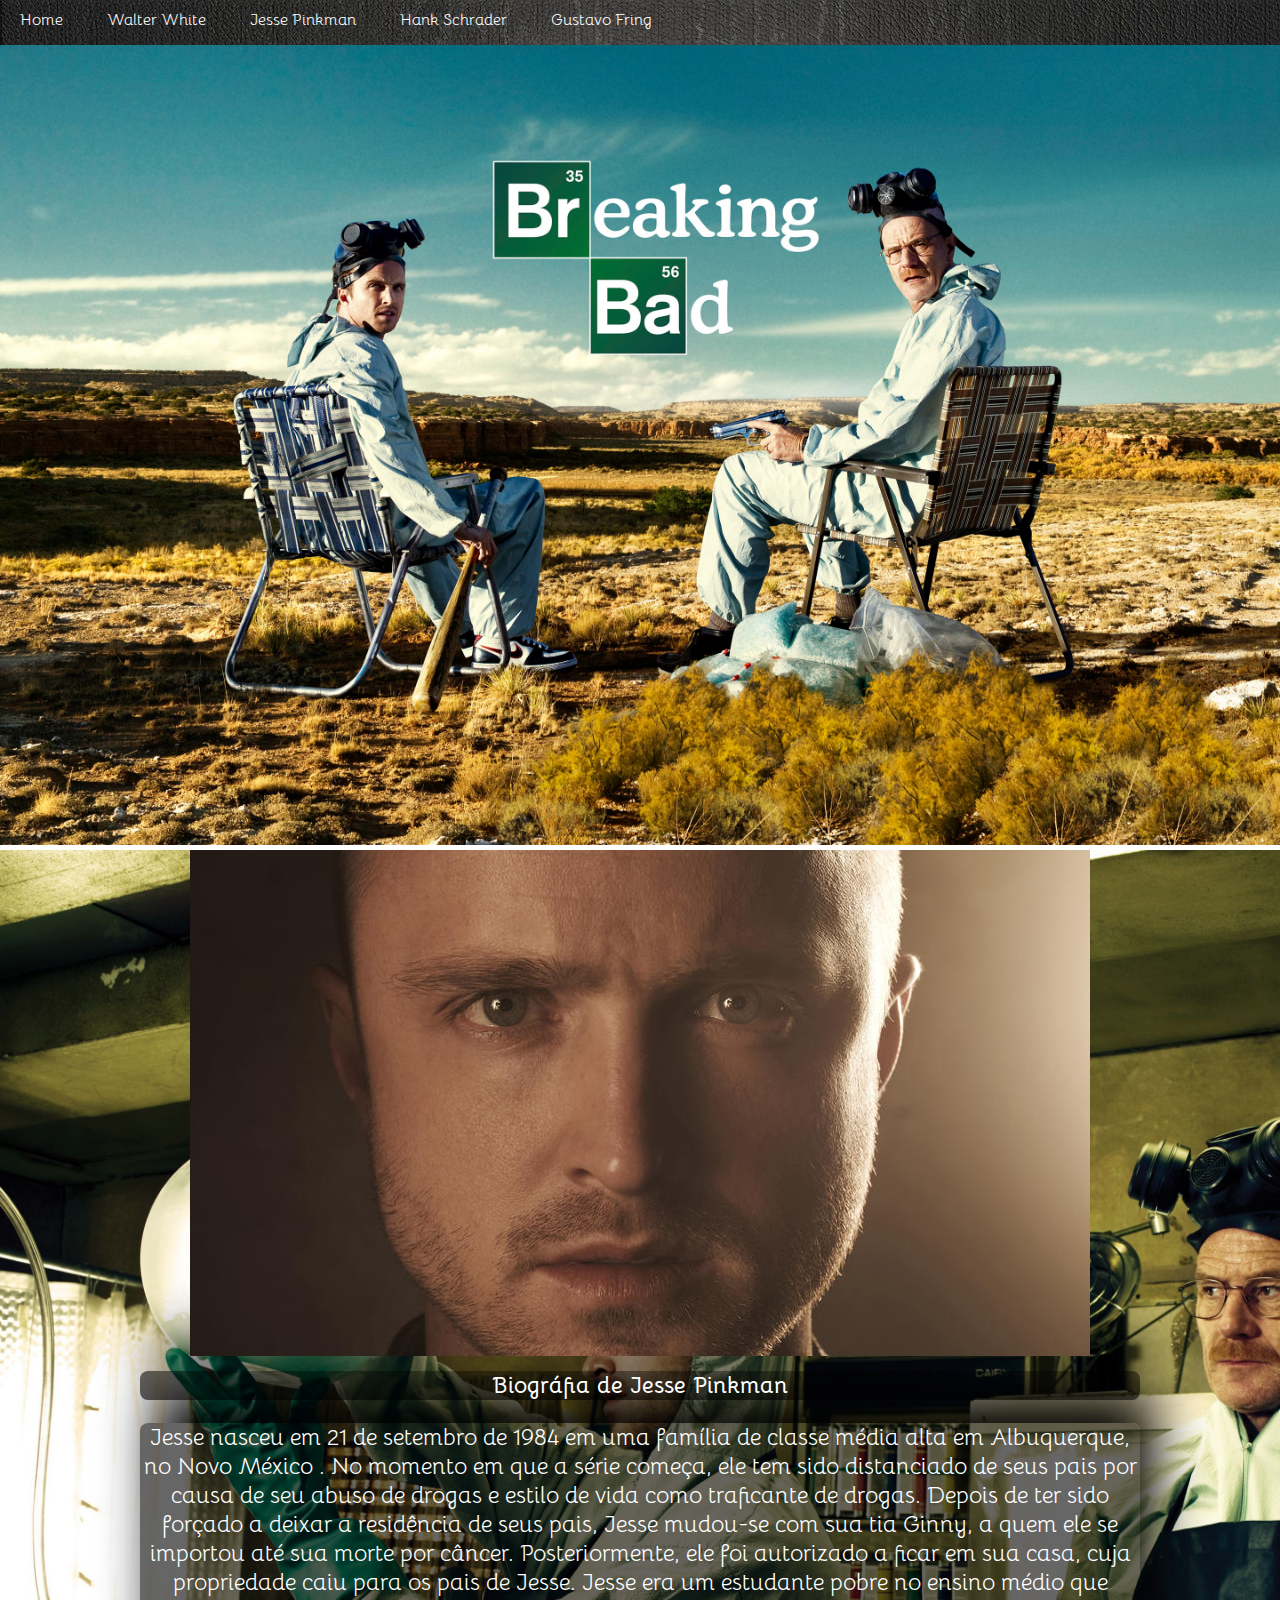
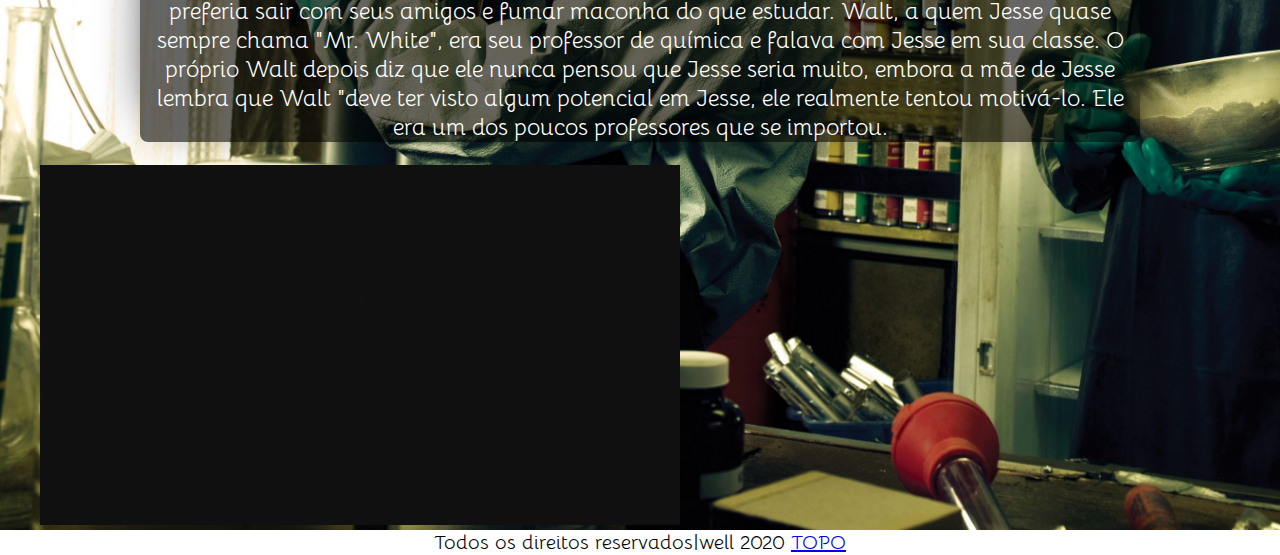
<file: prj_serie/paginas/jesse.html>
<!DOCTYPE html>
<html>
	<head>
		<title>Walter White</title>
		<meta charset="utf-8">
		<link rel="stylesheet" type="text/css" href="../css/style2.css">
	</head>
	
	<body>

		<nav>
			<div id="menu"> <!--menu do site-->
				<ul>
					<li><a href="../index.html">Home</a></li>
					<li><a href="wlater.html">Walter White</a></li>
					<li><a href="jesse.html">Jesse Pinkman</a></li>
					<li><a href="hank.html">Hank Schrader</a></li>
					<li><a href="gustavo.html">Gustavo Fring</a></li>
				</ul>
			</div>
		</nav>

		<div class="banner">
			<img src="../img/banner.jpg"> <!--Banner do site-->
			
		</div>

		<section> <!-- descrição do personagem-->
			<div class="personagem">
				<img src="../img/jesse.jpg"> <!--imagem aqui-->
			</div>

			<div class="container">
				 <h1>Biográfia de Jesse Pinkman</h1>
				<p>Jesse nasceu em 21 de setembro de 1984 em uma família de classe média alta em Albuquerque, no Novo México . No momento em que a série começa, ele tem sido distanciado de seus pais por causa de seu abuso de drogas e estilo de vida como traficante de drogas. Depois de ter sido forçado a deixar a residência de seus pais, Jesse mudou-se com sua tia Ginny, a quem ele se importou até sua morte por câncer. Posteriormente, ele foi autorizado a ficar em sua casa, cuja propriedade caiu para os pais de Jesse. Jesse era um estudante pobre no ensino médio que preferia sair com seus amigos e fumar maconha do que estudar. Walt, a quem Jesse quase sempre chama "Mr. White", era seu professor de química e falava com Jesse em sua classe. O próprio Walt depois diz que ele nunca pensou que Jesse seria muito, embora a mãe de Jesse lembra que Walt "deve ter visto algum potencial em Jesse, ele realmente tentou motivá-lo. Ele era um dos poucos professores que se importou.</p>
			</div>
			<video src="../media/breaking.webm" autoplay muted loop></video>
		</section>

		<footer>
			<div class="rodape">
				Todos os direitos reservados|well 2020 <a href="#menu">TOPO</a>
			</div>
		</footer>
	</body>
</html>
</file>
<file: prj_serie/css/estilo.css>
@import url('https://fonts.googleapis.com/css?family=Bellota&display=swap');

html, body{
	margin: 0;
	height: 100%;
	font-family: 'Bellota', cursive;
}

header, nav{
	background-image: url(../img/logo3.jpg);
}

/*menu do site*/
nav{
	background-color: rgba(204, 237, 236, 1);

}

nav ul{
	color: black;
	list-style: none;
	margin: 0;
	padding: 0;
}

nav li{
	display: inline-block;
	padding: 10px 20px 15px 20px;	
}

nav li:hover{
	background: rgba(194, 231, 231, 0.4);
}

nav a:hover{

	color:#79BDD0;
}
nav a{
	color: white;
	text-decoration: none;
}
/*encerra menu do site*/

/*banner do site*/
.banner img{
	width: 100%;

}
/*encerra banner*/

/*conteudo do site*/
.container{
	width: 1600px;
	margin: 0 auto;
	padding: 10px 0px;
	text-align: center;
	-webkit-column-count:2;
	-webkit-column-rule-style: solid;
}

.container h1, p, ul{
	color: white;
	font-size: 25px;
   -webkit-border-radius: 8px;
	background-color: rgba(000, 000, 000, 0.6);
	box-shadow: 15px -30px 53px #000;
}

section{
	background: url(../img/background.jpg);
	background-size: cover;
}

section li{
	list-style: none;
}
/*formatando video*/
video{
	margin-left: 40px;
}
/*encerra formatação*/
.rodape{
	text-align: center;
	font-size: 23px;
	color:#000000;
}
</file>
<file: prj_serie/css/style2.css>
@import url('https://fonts.googleapis.com/css?family=Bellota&display=swap');

html, body{
	margin: 0;
	height: 100%;
	font-family: 'Bellota', cursive;
	
}

header, nav{
	background-image: url(../img/logo3.jpg);
}

}
/*menu do site*/
nav{
	background-color: rgba(204, 237, 236, 1);

}

nav ul{
	color: black;
	list-style: none;
	margin: 0;
	padding: 0;
}

nav li{
	display: inline-block;
	padding: 10px 20px 15px 20px;
}

nav a:hover{

	color:#79BDD0;
}
nav a{
	color: white;
	text-decoration: none;
}
/*encerra menu do site*/

/*banner do site*/

.banner img{
	width: 100%;
}

/*formatando img e biografia de walter*/
.personagem{
	margin: 0px;
	padding: 0px;
}

.personagem img{
	display: block;
	margin-right: auto;
	margin-left: auto;

}
.container{
	text-align: center;
	margin: 0px auto;
	width: 1000px;
}

.container h1, p{
	color: white;
	font-size: 23px;
   -webkit-border-radius: 8px;
	background-color: rgba(000, 000, 000, 0.6);
	box-shadow: 15px -30px 53px #000;
}
/*editando video do site*/
video{
	margin-left: 40px;
}

/*editando o roda pe*/
.rodape{
	text-align: center;
	font-size: 20px;
	color:#000000;
}

/*colocando background*/
section{
	background: url(../img/background.jpg);
	background-size: cover;
}
</file>
